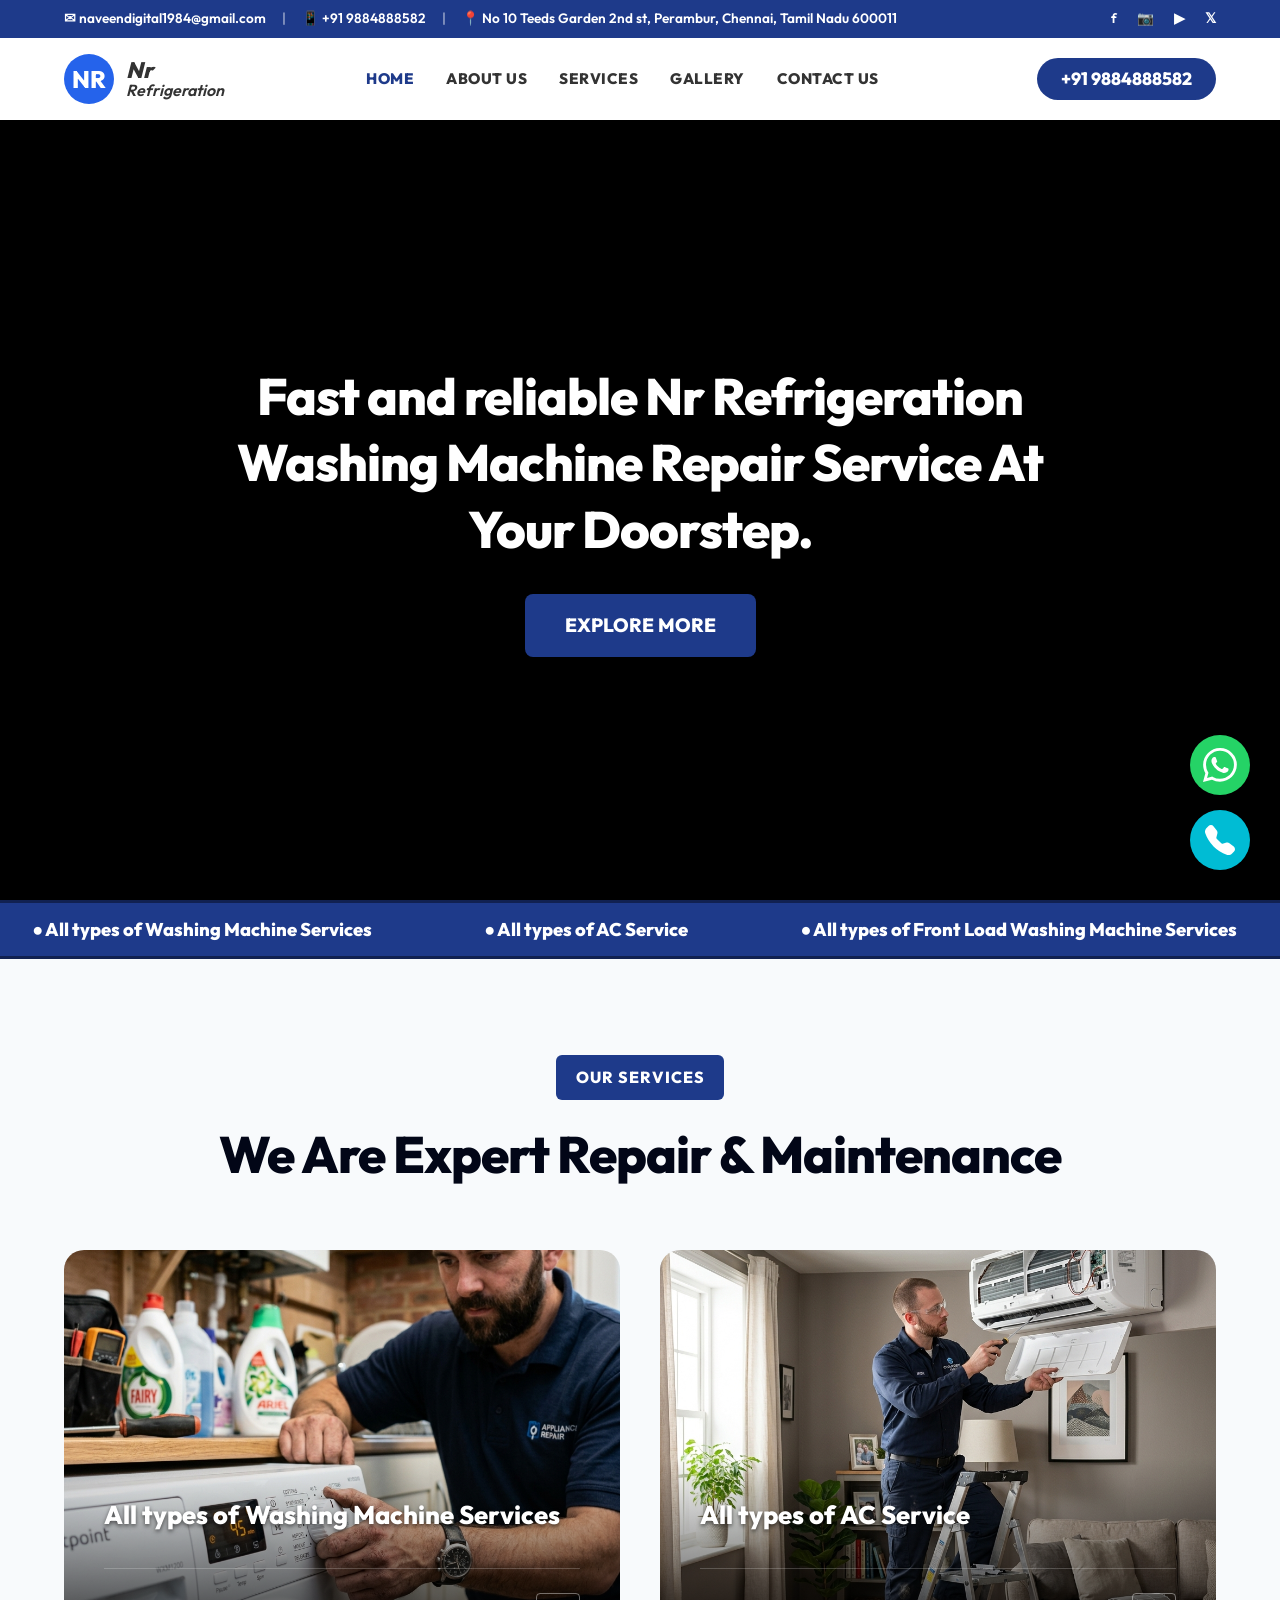
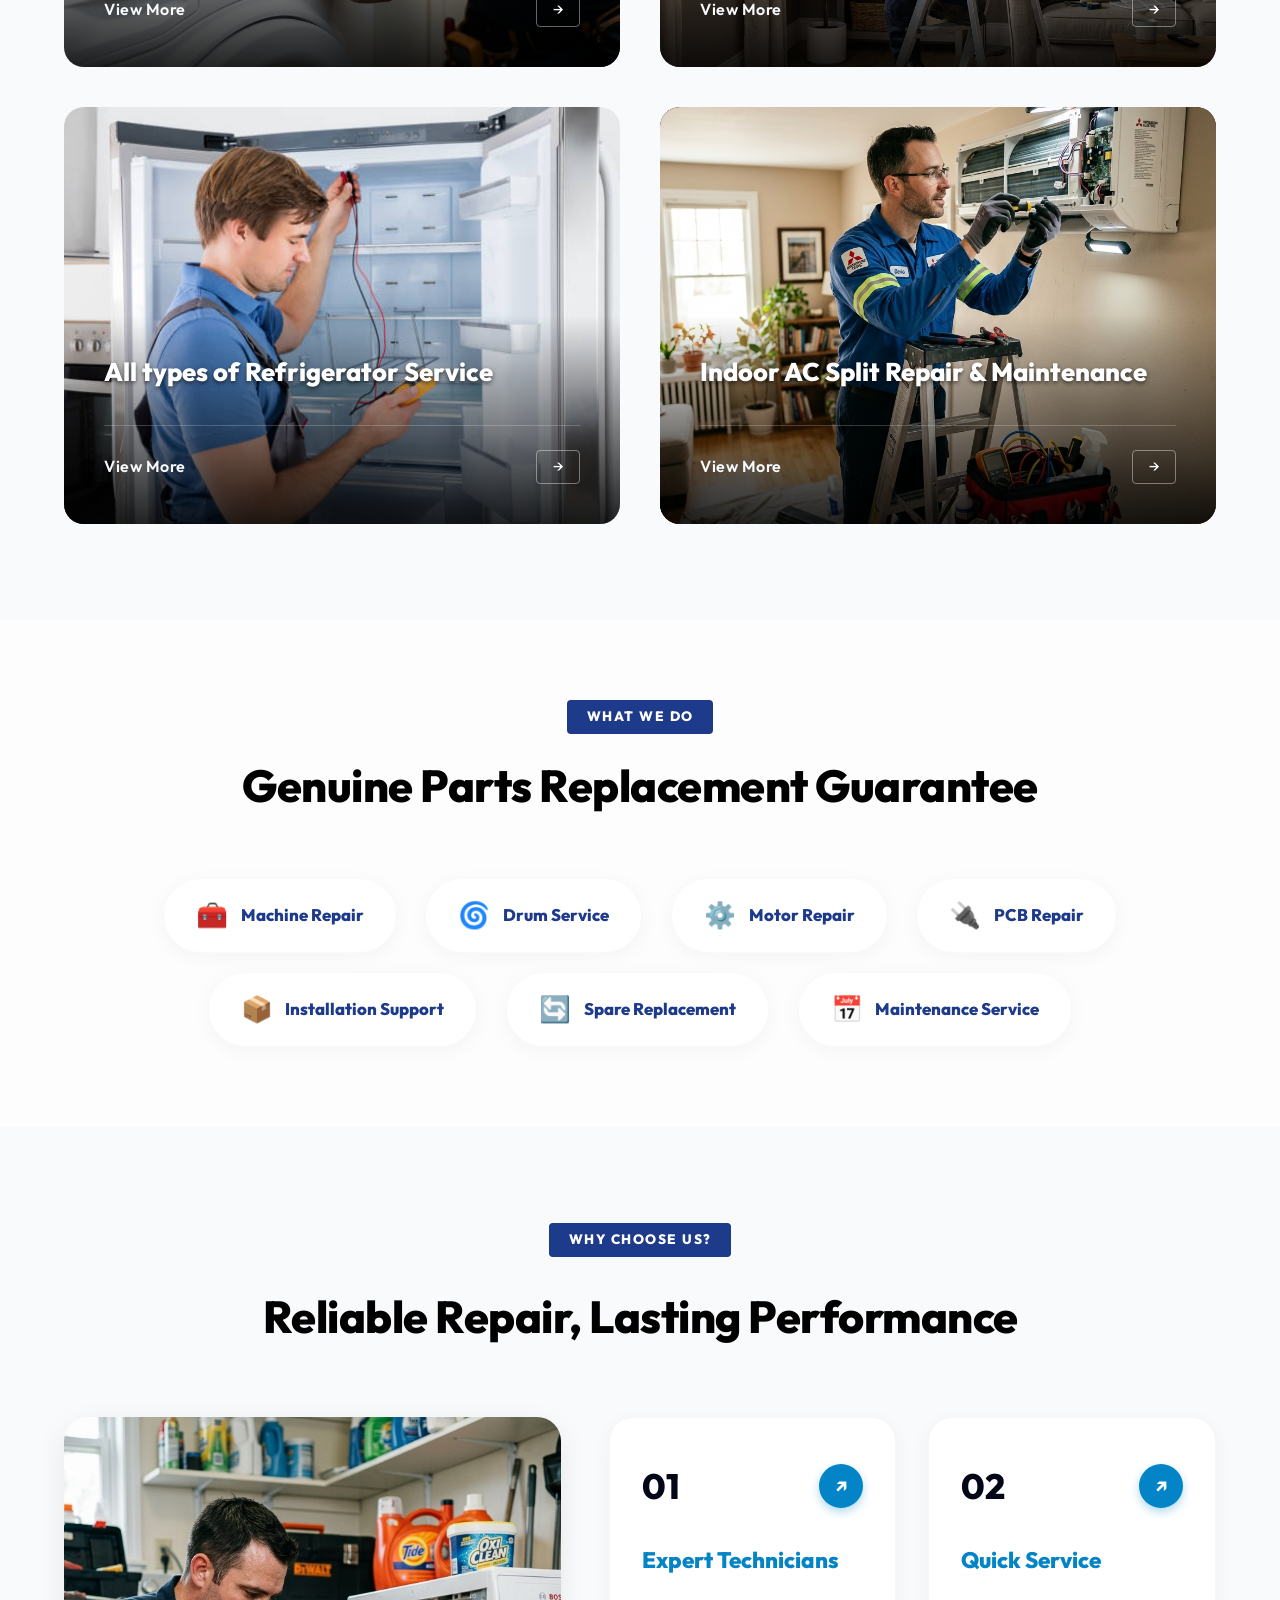
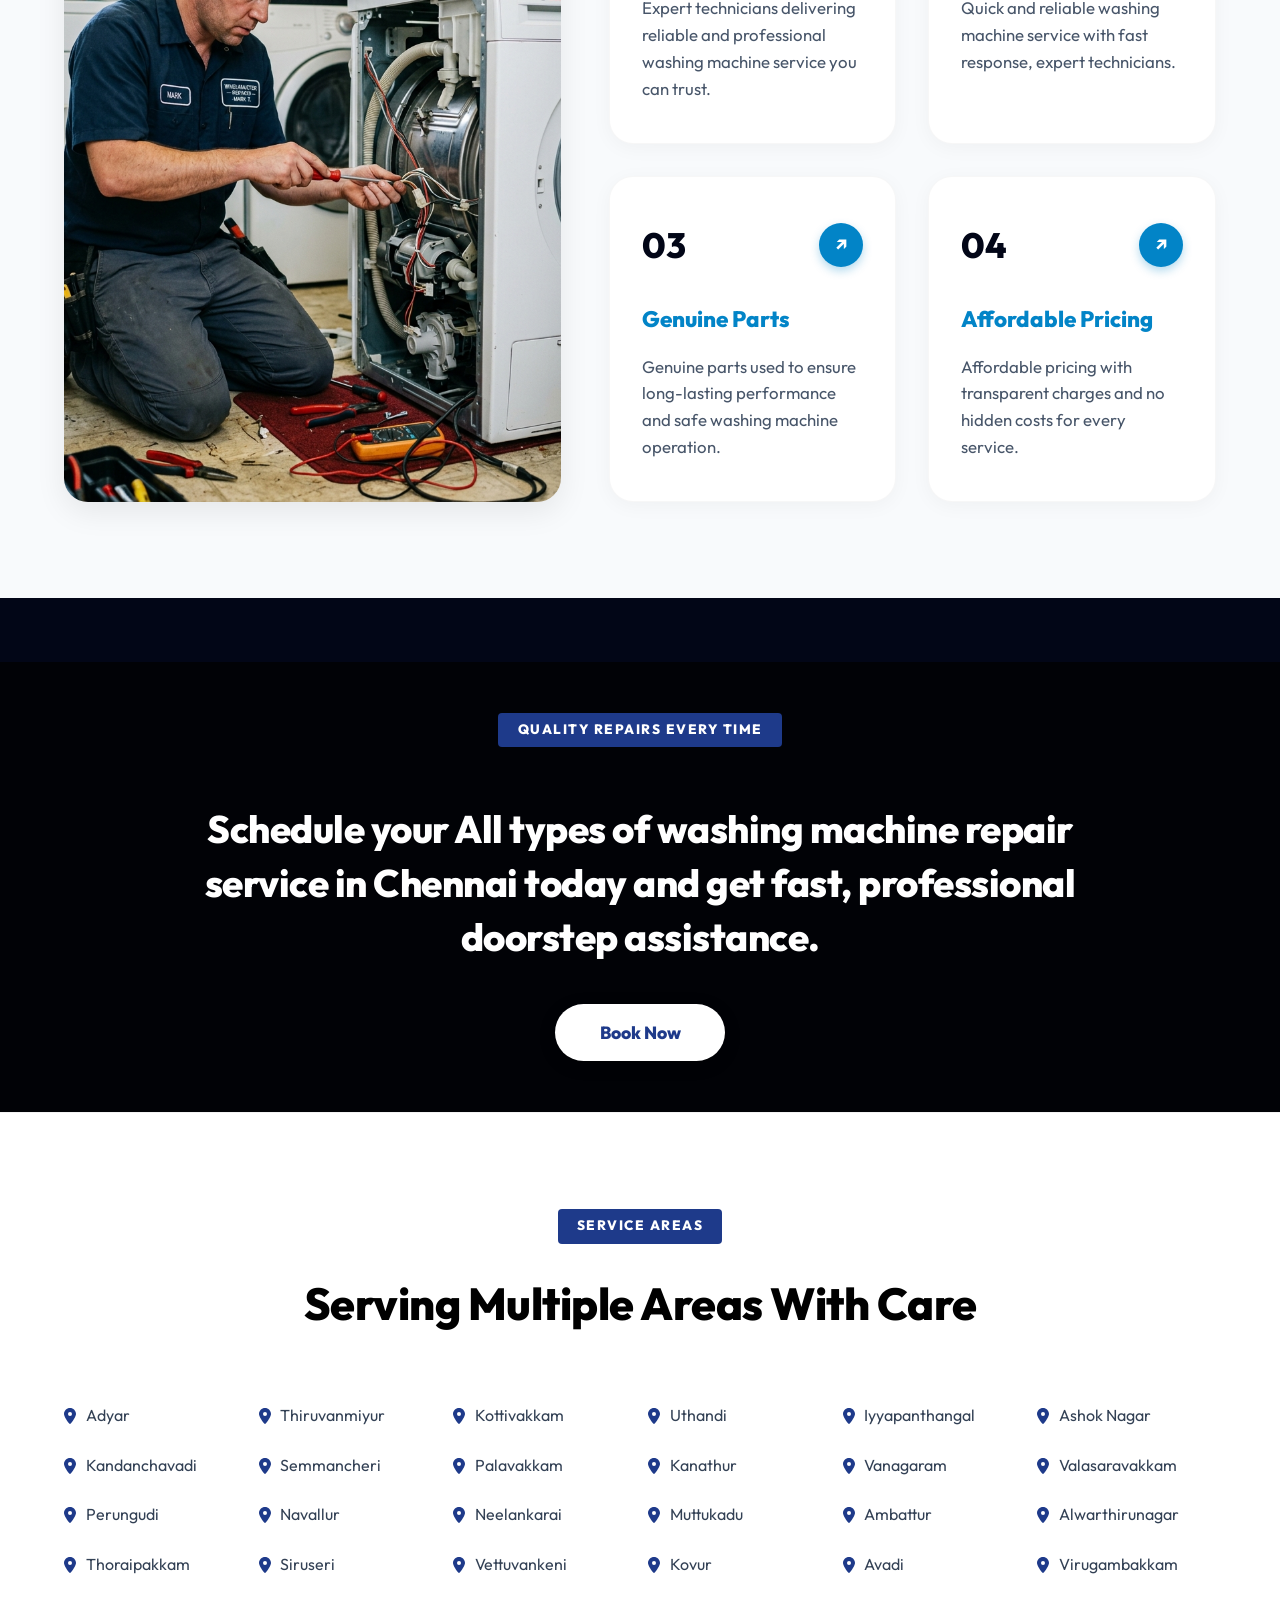
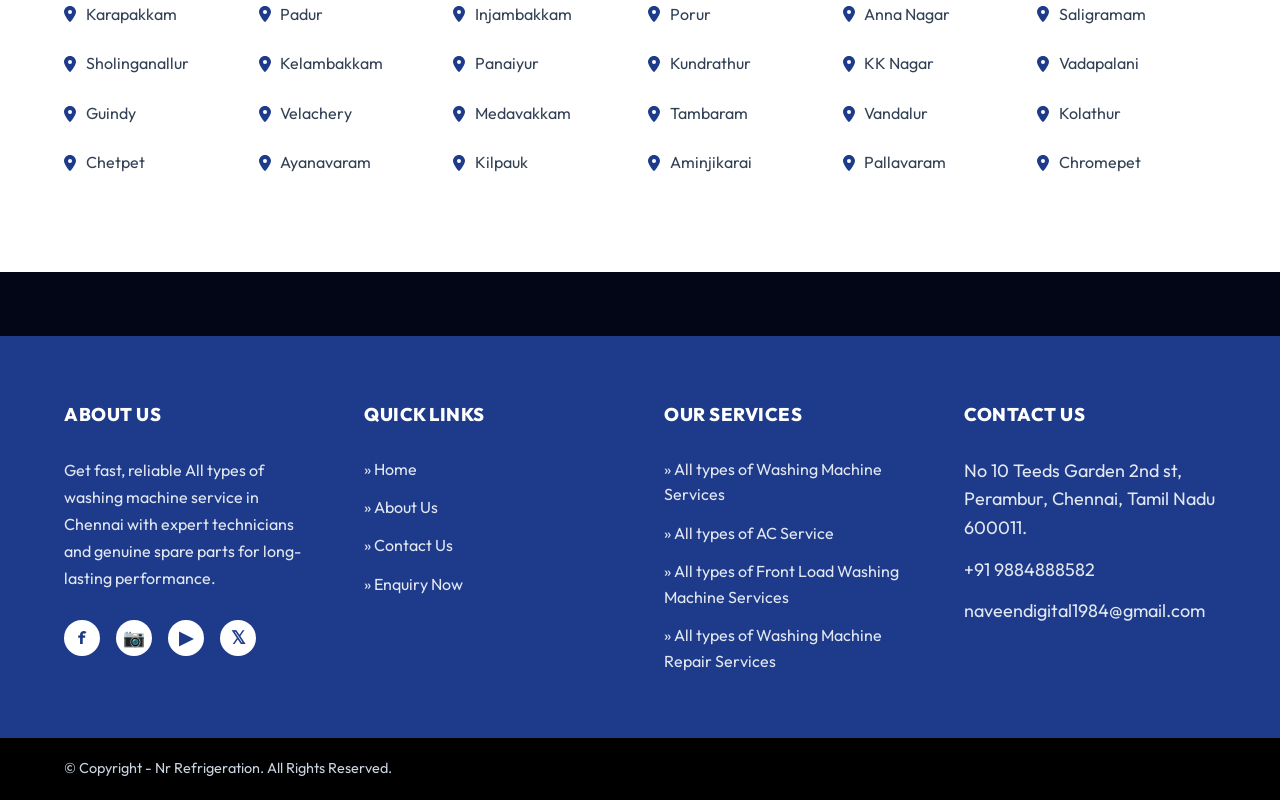
<file: index.html>
<!DOCTYPE html>
<html lang="en">
<head>
    <meta charset="UTF-8">
    <meta name="viewport" content="width=device-width, initial-scale=1.0">
    <title>Quick Fix - Reliable Services on Demand</title>
    <meta name="description" content="Get instant access to top-rated professionals for home repairs, tech support, and more with Quick Fix.">
    <!-- Modern typography from Google Fonts -->
    <link rel="preconnect" href="https://fonts.googleapis.com">
    <link rel="preconnect" href="https://fonts.gstatic.com" crossorigin>
    <link href="https://fonts.googleapis.com/css2?family=Outfit:wght@300;400;600;800&display=swap" rel="stylesheet">
    <link rel="stylesheet" href="style.css">
</head>
<body>
    <header class="site-header">
        <div class="top-bar">
            <div class="tb-left">
                <span>✉ naveendigital1984@gmail.com</span> <span style="opacity:0.5;">|</span>
                <span>📱 +91 9884888582</span> <span style="opacity:0.5;">|</span>
                <span>📍 No 10 Teeds Garden 2nd st, Perambur, Chennai, Tamil Nadu 600011</span>
            </div>
            <div class="tb-right">
                <span style="cursor:pointer;">f</span> 
                <span style="cursor:pointer;">📷</span> 
                <span style="cursor:pointer;">▶</span> 
                <span style="cursor:pointer;">𝕏</span>
            </div>
        </div>
        <nav class="navbar">
            <div class="logo-box" onclick="window.location.href='index.html'">
                <div class="logo-icon">NR</div>
                <div class="logo-text">
                    <span class="title">Nr</span>
                    <span class="sub">Refrigeration</span>
                </div>
            </div>
            <div class="menu-toggle" id="mobile-menu">
                <span></span>
                <span></span>
                <span></span>
            </div>
            <ul class="nav-links">
                <li><a href="#" class="active">HOME</a></li>
                <li><a href="about.html">ABOUT US</a></li>
                <li class="dropdown">
                    <a href="#services">SERVICES</a>
                    <div class="dropdown-content">
                        <div class="dropdown-header">
                            All types of Washing Machine Services
                        </div>
                        <ul class="dropdown-menu-links">
                            <li><a href="#services">All types of AC Service</a></li>
                            <li><a href="#services">All types of Front Load Washing Machine Services</a></li>
                            <li><a href="#services">All types of Washing Machine Repair Services</a></li>
                        </ul>
                    </div>
                </li>
                <li><a href="gallery.html">GALLERY</a></li>
                <li><a href="contact.html">CONTACT US</a></li>
                <li><a href="tel:+919884888582" class="btn-phone-mobile">CALL NOW: +91 9884888582</a></li>
            </ul>
            <button class="btn-phone">+91 9884888582</button>
        </nav>
    </header>
    
    <section class="hero-slider">
        <div class="slides">
            <div class="slide" style="background-image: url('slide1.png');"></div>
            <div class="slide" style="background-image: url('slide2.png');"></div>
            <div class="slide" style="background-image: url('slide3.png');"></div>
        </div>
        <div class="hero-overlay">
            <h1>Fast and reliable Nr Refrigeration<br>Washing Machine Repair Service At Your Doorstep.</h1>
            <a href="about.html" class="hero-btn">EXPLORE MORE</a>
        </div>
    </section>

    <!-- Marquee section below hero -->
    <div class="marquee-container">
        <div class="marquee">
            <span>● All types of Washing Machine Services</span>
            <span>● All types of AC Service</span>
            <span>● All types of Front Load Washing Machine Services</span>
            <span>● All types of Washing Machine Services</span>
            <span>● All types of AC Service</span>
            <span>● All types of Front Load Washing Machine Services</span>
        </div>
    </div>

    <section id="services" class="services">
        <div class="services-header">
            <div class="tag">OUR SERVICES</div>
            <h2>We Are Expert Repair & Maintenance</h2>
        </div>
        <div class="scard-grid">
            <div class="scard">
                <img src="service_card_1.png" alt="Washing Machine Service">
                <div class="scard-overlay">
                    <h3>All types of Washing Machine Services</h3>
                    <div class="scard-bottom">
                        <span>View More</span>
                        <div class="scard-arrow">→</div>
                    </div>
                </div>
            </div>
            <div class="scard">
                <img src="ac_technician.png" alt="AC Service">
                <div class="scard-overlay">
                    <h3>All types of AC Service</h3>
                    <div class="scard-bottom">
                        <span>View More</span>
                        <div class="scard-arrow">→</div>
                    </div>
                </div>
            </div>
            <div class="scard">
                <img src="fridge_double_1.jpg" alt="Double Door Fridge Service">
                <div class="scard-overlay">
                    <h3>All types of Refrigerator Service</h3>
                    <div class="scard-bottom">
                        <span>View More</span>
                        <div class="scard-arrow">→</div>
                    </div>
                </div>
            </div>
            <div class="scard">
                <img src="ac_indoor_repair.png" alt="Indoor AC Split Repair Service">
                <div class="scard-overlay">
                    <h3>Indoor AC Split Repair & Maintenance</h3>
                    <div class="scard-bottom">
                        <span>View More</span>
                        <div class="scard-arrow">→</div>
                    </div>
                </div>
            </div>
        </div>
    </section>

    <section class="guarantee-section">
        <div class="tag-blue">WHAT WE DO</div>
        <h2>Genuine Parts Replacement Guarantee</h2>
        <div class="floating-options-container">
            <a href="#" class="float-pill" style="animation-delay: 0s;">
                <span class="icon">🧰</span>
                <span class="text">Machine Repair</span>
            </a>
            <a href="#" class="float-pill" style="animation-delay: 0.5s;">
                <span class="icon">🌀</span>
                <span class="text">Drum Service</span>
            </a>
            <a href="#" class="float-pill" style="animation-delay: 1s;">
                <span class="icon">⚙️</span>
                <span class="text">Motor Repair</span>
            </a>
            <a href="#" class="float-pill" style="animation-delay: 1.5s;">
                <span class="icon">🔌</span>
                <span class="text">PCB Repair</span>
            </a>
            <a href="#" class="float-pill" style="animation-delay: 2s;">
                <span class="icon">📦</span>
                <span class="text">Installation Support</span>
            </a>
            <a href="#" class="float-pill" style="animation-delay: 2.5s;">
                <span class="icon">🔄</span>
                <span class="text">Spare Replacement</span>
            </a>
            <a href="#" class="float-pill" style="animation-delay: 3s;">
                <span class="icon">📅</span>
                <span class="text">Maintenance Service</span>
            </a>
        </div>
    </section>

    <section class="why-choose-us">
        <div class="section-header-center">
            <div class="tag-blue">WHY CHOOSE US?</div>
            <h2>Reliable Repair, Lasting Performance</h2>
        </div>
        <div class="wcu-container">
            <div class="wcu-left">
                <img src="slide3.png" alt="Expert Technician">
            </div>
            <div class="wcu-right">
                <div class="wcu-card">
                    <div class="wcu-card-header">
                        <span class="wcu-num">01</span>
                        <div class="wcu-icon">↗</div>
                    </div>
                    <h3>Expert Technicians</h3>
                    <p>Expert technicians delivering reliable and professional washing machine service you can trust.</p>
                </div>
                <div class="wcu-card">
                    <div class="wcu-card-header">
                        <span class="wcu-num">02</span>
                        <div class="wcu-icon">↗</div>
                    </div>
                    <h3>Quick Service</h3>
                    <p>Quick and reliable washing machine service with fast response, expert technicians.</p>
                </div>
                <div class="wcu-card">
                    <div class="wcu-card-header">
                        <span class="wcu-num">03</span>
                        <div class="wcu-icon">↗</div>
                    </div>
                    <h3>Genuine Parts</h3>
                    <p>Genuine parts used to ensure long-lasting performance and safe washing machine operation.</p>
                </div>
                <div class="wcu-card">
                    <div class="wcu-card-header">
                        <span class="wcu-num">04</span>
                        <div class="wcu-icon">↗</div>
                    </div>
                    <h3>Affordable Pricing</h3>
                    <p>Affordable pricing with transparent charges and no hidden costs for every service.</p>
                </div>
            </div>
        </div>
    </section>

    <section class="banner-section" style="background-image: url('slide3.png');">
        <div class="banner-overlay">
            <div class="tag-blue">QUALITY REPAIRS EVERY TIME</div>
            <h2>Schedule your All types of washing machine repair service in Chennai today and get fast, professional doorstep assistance.</h2>
            <a href="tel:+919884888582" class="btn-book-now">Book Now</a>
        </div>
    </section>

    <section class="service-areas">
        <div class="section-header-center">
            <div class="tag-blue">SERVICE AREAS</div>
            <h2>Serving Multiple Areas With Care</h2>
        </div>
        <div class="areas-grid">
            <div class="area-item"><svg viewBox="0 0 384 512" width="12" height="16"><path fill="currentColor" d="M215.7 499.2C267 435 384 279.4 384 192C384 86 298 0 192 0S0 86 0 192c0 87.4 117 243 168.3 307.2c12.3 15.3 35.1 15.3 47.4 0zM192 128a64 64 0 1 1 0 128 64 64 0 1 1 0-128z"/></svg> Adyar</div>
            <div class="area-item"><svg viewBox="0 0 384 512" width="12" height="16"><path fill="currentColor" d="M215.7 499.2C267 435 384 279.4 384 192C384 86 298 0 192 0S0 86 0 192c0 87.4 117 243 168.3 307.2c12.3 15.3 35.1 15.3 47.4 0zM192 128a64 64 0 1 1 0 128 64 64 0 1 1 0-128z"/></svg> Kandanchavadi</div>
            <div class="area-item"><svg viewBox="0 0 384 512" width="12" height="16"><path fill="currentColor" d="M215.7 499.2C267 435 384 279.4 384 192C384 86 298 0 192 0S0 86 0 192c0 87.4 117 243 168.3 307.2c12.3 15.3 35.1 15.3 47.4 0zM192 128a64 64 0 1 1 0 128 64 64 0 1 1 0-128z"/></svg> Perungudi</div>
            <div class="area-item"><svg viewBox="0 0 384 512" width="12" height="16"><path fill="currentColor" d="M215.7 499.2C267 435 384 279.4 384 192C384 86 298 0 192 0S0 86 0 192c0 87.4 117 243 168.3 307.2c12.3 15.3 35.1 15.3 47.4 0zM192 128a64 64 0 1 1 0 128 64 64 0 1 1 0-128z"/></svg> Thoraipakkam</div>
            <div class="area-item"><svg viewBox="0 0 384 512" width="12" height="16"><path fill="currentColor" d="M215.7 499.2C267 435 384 279.4 384 192C384 86 298 0 192 0S0 86 0 192c0 87.4 117 243 168.3 307.2c12.3 15.3 35.1 15.3 47.4 0zM192 128a64 64 0 1 1 0 128 64 64 0 1 1 0-128z"/></svg> Karapakkam</div>
            <div class="area-item"><svg viewBox="0 0 384 512" width="12" height="16"><path fill="currentColor" d="M215.7 499.2C267 435 384 279.4 384 192C384 86 298 0 192 0S0 86 0 192c0 87.4 117 243 168.3 307.2c12.3 15.3 35.1 15.3 47.4 0zM192 128a64 64 0 1 1 0 128 64 64 0 1 1 0-128z"/></svg> Sholinganallur</div>
            <div class="area-item"><svg viewBox="0 0 384 512" width="12" height="16"><path fill="currentColor" d="M215.7 499.2C267 435 384 279.4 384 192C384 86 298 0 192 0S0 86 0 192c0 87.4 117 243 168.3 307.2c12.3 15.3 35.1 15.3 47.4 0zM192 128a64 64 0 1 1 0 128 64 64 0 1 1 0-128z"/></svg> Guindy</div>
            <div class="area-item"><svg viewBox="0 0 384 512" width="12" height="16"><path fill="currentColor" d="M215.7 499.2C267 435 384 279.4 384 192C384 86 298 0 192 0S0 86 0 192c0 87.4 117 243 168.3 307.2c12.3 15.3 35.1 15.3 47.4 0zM192 128a64 64 0 1 1 0 128 64 64 0 1 1 0-128z"/></svg> Chetpet</div>
            <div class="area-item"><svg viewBox="0 0 384 512" width="12" height="16"><path fill="currentColor" d="M215.7 499.2C267 435 384 279.4 384 192C384 86 298 0 192 0S0 86 0 192c0 87.4 117 243 168.3 307.2c12.3 15.3 35.1 15.3 47.4 0zM192 128a64 64 0 1 1 0 128 64 64 0 1 1 0-128z"/></svg> Thiruvanmiyur</div>
            <div class="area-item"><svg viewBox="0 0 384 512" width="12" height="16"><path fill="currentColor" d="M215.7 499.2C267 435 384 279.4 384 192C384 86 298 0 192 0S0 86 0 192c0 87.4 117 243 168.3 307.2c12.3 15.3 35.1 15.3 47.4 0zM192 128a64 64 0 1 1 0 128 64 64 0 1 1 0-128z"/></svg> Semmancheri</div>
            <div class="area-item"><svg viewBox="0 0 384 512" width="12" height="16"><path fill="currentColor" d="M215.7 499.2C267 435 384 279.4 384 192C384 86 298 0 192 0S0 86 0 192c0 87.4 117 243 168.3 307.2c12.3 15.3 35.1 15.3 47.4 0zM192 128a64 64 0 1 1 0 128 64 64 0 1 1 0-128z"/></svg> Navallur</div>
            <div class="area-item"><svg viewBox="0 0 384 512" width="12" height="16"><path fill="currentColor" d="M215.7 499.2C267 435 384 279.4 384 192C384 86 298 0 192 0S0 86 0 192c0 87.4 117 243 168.3 307.2c12.3 15.3 35.1 15.3 47.4 0zM192 128a64 64 0 1 1 0 128 64 64 0 1 1 0-128z"/></svg> Siruseri</div>
            <div class="area-item"><svg viewBox="0 0 384 512" width="12" height="16"><path fill="currentColor" d="M215.7 499.2C267 435 384 279.4 384 192C384 86 298 0 192 0S0 86 0 192c0 87.4 117 243 168.3 307.2c12.3 15.3 35.1 15.3 47.4 0zM192 128a64 64 0 1 1 0 128 64 64 0 1 1 0-128z"/></svg> Padur</div>
            <div class="area-item"><svg viewBox="0 0 384 512" width="12" height="16"><path fill="currentColor" d="M215.7 499.2C267 435 384 279.4 384 192C384 86 298 0 192 0S0 86 0 192c0 87.4 117 243 168.3 307.2c12.3 15.3 35.1 15.3 47.4 0zM192 128a64 64 0 1 1 0 128 64 64 0 1 1 0-128z"/></svg> Kelambakkam</div>
            <div class="area-item"><svg viewBox="0 0 384 512" width="12" height="16"><path fill="currentColor" d="M215.7 499.2C267 435 384 279.4 384 192C384 86 298 0 192 0S0 86 0 192c0 87.4 117 243 168.3 307.2c12.3 15.3 35.1 15.3 47.4 0zM192 128a64 64 0 1 1 0 128 64 64 0 1 1 0-128z"/></svg> Velachery</div>
            <div class="area-item"><svg viewBox="0 0 384 512" width="12" height="16"><path fill="currentColor" d="M215.7 499.2C267 435 384 279.4 384 192C384 86 298 0 192 0S0 86 0 192c0 87.4 117 243 168.3 307.2c12.3 15.3 35.1 15.3 47.4 0zM192 128a64 64 0 1 1 0 128 64 64 0 1 1 0-128z"/></svg> Ayanavaram</div>
            <div class="area-item"><svg viewBox="0 0 384 512" width="12" height="16"><path fill="currentColor" d="M215.7 499.2C267 435 384 279.4 384 192C384 86 298 0 192 0S0 86 0 192c0 87.4 117 243 168.3 307.2c12.3 15.3 35.1 15.3 47.4 0zM192 128a64 64 0 1 1 0 128 64 64 0 1 1 0-128z"/></svg> Kottivakkam</div>
            <div class="area-item"><svg viewBox="0 0 384 512" width="12" height="16"><path fill="currentColor" d="M215.7 499.2C267 435 384 279.4 384 192C384 86 298 0 192 0S0 86 0 192c0 87.4 117 243 168.3 307.2c12.3 15.3 35.1 15.3 47.4 0zM192 128a64 64 0 1 1 0 128 64 64 0 1 1 0-128z"/></svg> Palavakkam</div>
            <div class="area-item"><svg viewBox="0 0 384 512" width="12" height="16"><path fill="currentColor" d="M215.7 499.2C267 435 384 279.4 384 192C384 86 298 0 192 0S0 86 0 192c0 87.4 117 243 168.3 307.2c12.3 15.3 35.1 15.3 47.4 0zM192 128a64 64 0 1 1 0 128 64 64 0 1 1 0-128z"/></svg> Neelankarai</div>
            <div class="area-item"><svg viewBox="0 0 384 512" width="12" height="16"><path fill="currentColor" d="M215.7 499.2C267 435 384 279.4 384 192C384 86 298 0 192 0S0 86 0 192c0 87.4 117 243 168.3 307.2c12.3 15.3 35.1 15.3 47.4 0zM192 128a64 64 0 1 1 0 128 64 64 0 1 1 0-128z"/></svg> Vettuvankeni</div>
            <div class="area-item"><svg viewBox="0 0 384 512" width="12" height="16"><path fill="currentColor" d="M215.7 499.2C267 435 384 279.4 384 192C384 86 298 0 192 0S0 86 0 192c0 87.4 117 243 168.3 307.2c12.3 15.3 35.1 15.3 47.4 0zM192 128a64 64 0 1 1 0 128 64 64 0 1 1 0-128z"/></svg> Injambakkam</div>
            <div class="area-item"><svg viewBox="0 0 384 512" width="12" height="16"><path fill="currentColor" d="M215.7 499.2C267 435 384 279.4 384 192C384 86 298 0 192 0S0 86 0 192c0 87.4 117 243 168.3 307.2c12.3 15.3 35.1 15.3 47.4 0zM192 128a64 64 0 1 1 0 128 64 64 0 1 1 0-128z"/></svg> Panaiyur</div>
            <div class="area-item"><svg viewBox="0 0 384 512" width="12" height="16"><path fill="currentColor" d="M215.7 499.2C267 435 384 279.4 384 192C384 86 298 0 192 0S0 86 0 192c0 87.4 117 243 168.3 307.2c12.3 15.3 35.1 15.3 47.4 0zM192 128a64 64 0 1 1 0 128 64 64 0 1 1 0-128z"/></svg> Medavakkam</div>
            <div class="area-item"><svg viewBox="0 0 384 512" width="12" height="16"><path fill="currentColor" d="M215.7 499.2C267 435 384 279.4 384 192C384 86 298 0 192 0S0 86 0 192c0 87.4 117 243 168.3 307.2c12.3 15.3 35.1 15.3 47.4 0zM192 128a64 64 0 1 1 0 128 64 64 0 1 1 0-128z"/></svg> Kilpauk</div>
            <div class="area-item"><svg viewBox="0 0 384 512" width="12" height="16"><path fill="currentColor" d="M215.7 499.2C267 435 384 279.4 384 192C384 86 298 0 192 0S0 86 0 192c0 87.4 117 243 168.3 307.2c12.3 15.3 35.1 15.3 47.4 0zM192 128a64 64 0 1 1 0 128 64 64 0 1 1 0-128z"/></svg> Uthandi</div>
            <div class="area-item"><svg viewBox="0 0 384 512" width="12" height="16"><path fill="currentColor" d="M215.7 499.2C267 435 384 279.4 384 192C384 86 298 0 192 0S0 86 0 192c0 87.4 117 243 168.3 307.2c12.3 15.3 35.1 15.3 47.4 0zM192 128a64 64 0 1 1 0 128 64 64 0 1 1 0-128z"/></svg> Kanathur</div>
            <div class="area-item"><svg viewBox="0 0 384 512" width="12" height="16"><path fill="currentColor" d="M215.7 499.2C267 435 384 279.4 384 192C384 86 298 0 192 0S0 86 0 192c0 87.4 117 243 168.3 307.2c12.3 15.3 35.1 15.3 47.4 0zM192 128a64 64 0 1 1 0 128 64 64 0 1 1 0-128z"/></svg> Muttukadu</div>
            <div class="area-item"><svg viewBox="0 0 384 512" width="12" height="16"><path fill="currentColor" d="M215.7 499.2C267 435 384 279.4 384 192C384 86 298 0 192 0S0 86 0 192c0 87.4 117 243 168.3 307.2c12.3 15.3 35.1 15.3 47.4 0zM192 128a64 64 0 1 1 0 128 64 64 0 1 1 0-128z"/></svg> Kovur</div>
            <div class="area-item"><svg viewBox="0 0 384 512" width="12" height="16"><path fill="currentColor" d="M215.7 499.2C267 435 384 279.4 384 192C384 86 298 0 192 0S0 86 0 192c0 87.4 117 243 168.3 307.2c12.3 15.3 35.1 15.3 47.4 0zM192 128a64 64 0 1 1 0 128 64 64 0 1 1 0-128z"/></svg> Porur</div>
            <div class="area-item"><svg viewBox="0 0 384 512" width="12" height="16"><path fill="currentColor" d="M215.7 499.2C267 435 384 279.4 384 192C384 86 298 0 192 0S0 86 0 192c0 87.4 117 243 168.3 307.2c12.3 15.3 35.1 15.3 47.4 0zM192 128a64 64 0 1 1 0 128 64 64 0 1 1 0-128z"/></svg> Kundrathur</div>
            <div class="area-item"><svg viewBox="0 0 384 512" width="12" height="16"><path fill="currentColor" d="M215.7 499.2C267 435 384 279.4 384 192C384 86 298 0 192 0S0 86 0 192c0 87.4 117 243 168.3 307.2c12.3 15.3 35.1 15.3 47.4 0zM192 128a64 64 0 1 1 0 128 64 64 0 1 1 0-128z"/></svg> Tambaram</div>
            <div class="area-item"><svg viewBox="0 0 384 512" width="12" height="16"><path fill="currentColor" d="M215.7 499.2C267 435 384 279.4 384 192C384 86 298 0 192 0S0 86 0 192c0 87.4 117 243 168.3 307.2c12.3 15.3 35.1 15.3 47.4 0zM192 128a64 64 0 1 1 0 128 64 64 0 1 1 0-128z"/></svg> Aminjikarai</div>
            <div class="area-item"><svg viewBox="0 0 384 512" width="12" height="16"><path fill="currentColor" d="M215.7 499.2C267 435 384 279.4 384 192C384 86 298 0 192 0S0 86 0 192c0 87.4 117 243 168.3 307.2c12.3 15.3 35.1 15.3 47.4 0zM192 128a64 64 0 1 1 0 128 64 64 0 1 1 0-128z"/></svg> Iyyapanthangal</div>
            <div class="area-item"><svg viewBox="0 0 384 512" width="12" height="16"><path fill="currentColor" d="M215.7 499.2C267 435 384 279.4 384 192C384 86 298 0 192 0S0 86 0 192c0 87.4 117 243 168.3 307.2c12.3 15.3 35.1 15.3 47.4 0zM192 128a64 64 0 1 1 0 128 64 64 0 1 1 0-128z"/></svg> Vanagaram</div>
            <div class="area-item"><svg viewBox="0 0 384 512" width="12" height="16"><path fill="currentColor" d="M215.7 499.2C267 435 384 279.4 384 192C384 86 298 0 192 0S0 86 0 192c0 87.4 117 243 168.3 307.2c12.3 15.3 35.1 15.3 47.4 0zM192 128a64 64 0 1 1 0 128 64 64 0 1 1 0-128z"/></svg> Ambattur</div>
            <div class="area-item"><svg viewBox="0 0 384 512" width="12" height="16"><path fill="currentColor" d="M215.7 499.2C267 435 384 279.4 384 192C384 86 298 0 192 0S0 86 0 192c0 87.4 117 243 168.3 307.2c12.3 15.3 35.1 15.3 47.4 0zM192 128a64 64 0 1 1 0 128 64 64 0 1 1 0-128z"/></svg> Avadi</div>
            <div class="area-item"><svg viewBox="0 0 384 512" width="12" height="16"><path fill="currentColor" d="M215.7 499.2C267 435 384 279.4 384 192C384 86 298 0 192 0S0 86 0 192c0 87.4 117 243 168.3 307.2c12.3 15.3 35.1 15.3 47.4 0zM192 128a64 64 0 1 1 0 128 64 64 0 1 1 0-128z"/></svg> Anna Nagar</div>
            <div class="area-item"><svg viewBox="0 0 384 512" width="12" height="16"><path fill="currentColor" d="M215.7 499.2C267 435 384 279.4 384 192C384 86 298 0 192 0S0 86 0 192c0 87.4 117 243 168.3 307.2c12.3 15.3 35.1 15.3 47.4 0zM192 128a64 64 0 1 1 0 128 64 64 0 1 1 0-128z"/></svg> KK Nagar</div>
            <div class="area-item"><svg viewBox="0 0 384 512" width="12" height="16"><path fill="currentColor" d="M215.7 499.2C267 435 384 279.4 384 192C384 86 298 0 192 0S0 86 0 192c0 87.4 117 243 168.3 307.2c12.3 15.3 35.1 15.3 47.4 0zM192 128a64 64 0 1 1 0 128 64 64 0 1 1 0-128z"/></svg> Vandalur</div>
            <div class="area-item"><svg viewBox="0 0 384 512" width="12" height="16"><path fill="currentColor" d="M215.7 499.2C267 435 384 279.4 384 192C384 86 298 0 192 0S0 86 0 192c0 87.4 117 243 168.3 307.2c12.3 15.3 35.1 15.3 47.4 0zM192 128a64 64 0 1 1 0 128 64 64 0 1 1 0-128z"/></svg> Pallavaram</div>
            <div class="area-item"><svg viewBox="0 0 384 512" width="12" height="16"><path fill="currentColor" d="M215.7 499.2C267 435 384 279.4 384 192C384 86 298 0 192 0S0 86 0 192c0 87.4 117 243 168.3 307.2c12.3 15.3 35.1 15.3 47.4 0zM192 128a64 64 0 1 1 0 128 64 64 0 1 1 0-128z"/></svg> Ashok Nagar</div>
            <div class="area-item"><svg viewBox="0 0 384 512" width="12" height="16"><path fill="currentColor" d="M215.7 499.2C267 435 384 279.4 384 192C384 86 298 0 192 0S0 86 0 192c0 87.4 117 243 168.3 307.2c12.3 15.3 35.1 15.3 47.4 0zM192 128a64 64 0 1 1 0 128 64 64 0 1 1 0-128z"/></svg> Valasaravakkam</div>
            <div class="area-item"><svg viewBox="0 0 384 512" width="12" height="16"><path fill="currentColor" d="M215.7 499.2C267 435 384 279.4 384 192C384 86 298 0 192 0S0 86 0 192c0 87.4 117 243 168.3 307.2c12.3 15.3 35.1 15.3 47.4 0zM192 128a64 64 0 1 1 0 128 64 64 0 1 1 0-128z"/></svg> Alwarthirunagar</div>
            <div class="area-item"><svg viewBox="0 0 384 512" width="12" height="16"><path fill="currentColor" d="M215.7 499.2C267 435 384 279.4 384 192C384 86 298 0 192 0S0 86 0 192c0 87.4 117 243 168.3 307.2c12.3 15.3 35.1 15.3 47.4 0zM192 128a64 64 0 1 1 0 128 64 64 0 1 1 0-128z"/></svg> Virugambakkam</div>
            <div class="area-item"><svg viewBox="0 0 384 512" width="12" height="16"><path fill="currentColor" d="M215.7 499.2C267 435 384 279.4 384 192C384 86 298 0 192 0S0 86 0 192c0 87.4 117 243 168.3 307.2c12.3 15.3 35.1 15.3 47.4 0zM192 128a64 64 0 1 1 0 128 64 64 0 1 1 0-128z"/></svg> Saligramam</div>
            <div class="area-item"><svg viewBox="0 0 384 512" width="12" height="16"><path fill="currentColor" d="M215.7 499.2C267 435 384 279.4 384 192C384 86 298 0 192 0S0 86 0 192c0 87.4 117 243 168.3 307.2c12.3 15.3 35.1 15.3 47.4 0zM192 128a64 64 0 1 1 0 128 64 64 0 1 1 0-128z"/></svg> Vadapalani</div>
            <div class="area-item"><svg viewBox="0 0 384 512" width="12" height="16"><path fill="currentColor" d="M215.7 499.2C267 435 384 279.4 384 192C384 86 298 0 192 0S0 86 0 192c0 87.4 117 243 168.3 307.2c12.3 15.3 35.1 15.3 47.4 0zM192 128a64 64 0 1 1 0 128 64 64 0 1 1 0-128z"/></svg> Kolathur</div>
            <div class="area-item"><svg viewBox="0 0 384 512" width="12" height="16"><path fill="currentColor" d="M215.7 499.2C267 435 384 279.4 384 192C384 86 298 0 192 0S0 86 0 192c0 87.4 117 243 168.3 307.2c12.3 15.3 35.1 15.3 47.4 0zM192 128a64 64 0 1 1 0 128 64 64 0 1 1 0-128z"/></svg> Chromepet</div>
        </div>
    </section>

    <footer class="footer">
        <div class="footer-container">
            <div class="footer-column">
                <h4 class="footer-title">ABOUT US</h4>
                <p class="footer-desc">
                    Get fast, reliable All types of washing machine service in Chennai with expert technicians and genuine spare parts for long-lasting performance.
                </p>
                <div class="footer-socials">
                    <a href="#" class="social-icon">f</a>
                    <a href="#" class="social-icon">📷</a>
                    <a href="#" class="social-icon">▶</a>
                    <a href="#" class="social-icon">𝕏</a>
                </div>
            </div>
            
            <div class="footer-column">
                <h4 class="footer-title">QUICK LINKS</h4>
                <ul class="footer-links">
                    <li><a href="#">» Home</a></li>
                    <li><a href="about.html">» About Us</a></li>
                    <li><a href="#contact">» Contact Us</a></li>
                    <li><a href="#">» Enquiry Now</a></li>
                </ul>
            </div>
            
            <div class="footer-column">
                <h4 class="footer-title">OUR SERVICES</h4>
                <ul class="footer-links">
                    <li><a href="#services">» All types of Washing Machine Services</a></li>
                    <li><a href="#services">» All types of AC Service</a></li>
                    <li><a href="#services">» All types of Front Load Washing Machine Services</a></li>
                    <li><a href="#services">» All types of Washing Machine Repair Services</a></li>
                </ul>
            </div>
            
            <div class="footer-column">
                <h4 class="footer-title">CONTACT US</h4>
                <div class="footer-contact-info">
                    <p>No 10 Teeds Garden 2nd st,<br>Perambur, Chennai, Tamil Nadu 600011.</p>
                    <p>+91 9884888582</p>
                    <p>naveendigital1984@gmail.com</p>
                </div>
            </div>
        </div>
        <div class="footer-bottom">
            <p>&copy; Copyright - Nr Refrigeration. All Rights Reserved.</p>
        </div>
    </footer>

    <script src="script.js"></script>
    
    <!-- Floating Action Buttons -->
    <div class="floating-actions">
        <a href="https://wa.me/919884888582" class="fab whatsapp">
            <svg xmlns="http://www.w3.org/2000/svg" width="34" height="34" fill="white" viewBox="0 0 16 16"><path d="M13.601 2.326A7.85 7.85 0 0 0 7.994 0C3.627 0 .068 3.558.064 7.926c0 1.399.366 2.76 1.057 3.965L0 16l4.204-1.102a7.9 7.9 0 0 0 3.79.965h.004c4.368 0 7.926-3.558 7.93-7.93A7.9 7.9 0 0 0 13.6 2.326zM7.994 14.521a6.6 6.6 0 0 1-3.356-.92l-.24-.144-2.494.654.666-2.433-.156-.251a6.56 6.56 0 0 1-1.007-3.505c0-3.626 2.957-6.584 6.591-6.584a6.56 6.56 0 0 1 4.66 1.931 6.56 6.56 0 0 1 1.928 4.66c-.004 3.639-2.961 6.592-6.592 6.592m3.615-4.934c-.197-.099-1.17-.578-1.353-.646-.182-.065-.315-.099-.445.099-.133.197-.513.646-.627.775-.114.133-.232.148-.43.05-.197-.1-.836-.308-1.592-.985-.59-.525-.985-1.175-1.103-1.372-.114-.198-.011-.304.088-.403.087-.088.197-.232.296-.346.1-.114.133-.198.198-.33.065-.134.034-.248-.015-.347-.05-.099-.445-1.076-.612-1.47-.16-.389-.323-.335-.445-.34-.114-.007-.247-.007-.38-.007a.73.73 0 0 0-.529.247c-.182.198-.691.677-.691 1.654s.71 1.916.81 2.049c.098.133 1.394 2.132 3.383 2.992.47.205.84.326 1.129.418.475.152.904.129 1.246.08.38-.058 1.171-.48 1.338-.943.164-.464.164-.86.114-.943-.049-.084-.182-.133-.38-.232"/></svg>
        </a>
        <a href="tel:+919884888582" class="fab call">
            <svg xmlns="http://www.w3.org/2000/svg" width="30" height="30" fill="white" viewBox="0 0 16 16"><path fill-rule="evenodd" d="M1.885.511a1.745 1.745 0 0 1 2.61.163L6.29 2.98c.329.423.445.974.315 1.494l-.547 2.19a.68.68 0 0 0 .178.643l2.457 2.457a.68.68 0 0 0 .644.178l2.189-.547a1.75 1.75 0 0 1 1.494.315l2.306 1.794c.829.645.905 1.87.163 2.611l-1.034 1.034c-.74.74-1.846 1.065-2.877.702a18.6 18.6 0 0 1-7.01-4.42 18.6 18.6 0 0 1-4.42-7.009c-.362-1.03-.037-2.137.703-2.877z"/></svg>
        </a>
    </div>
</body>
</html>
</file>
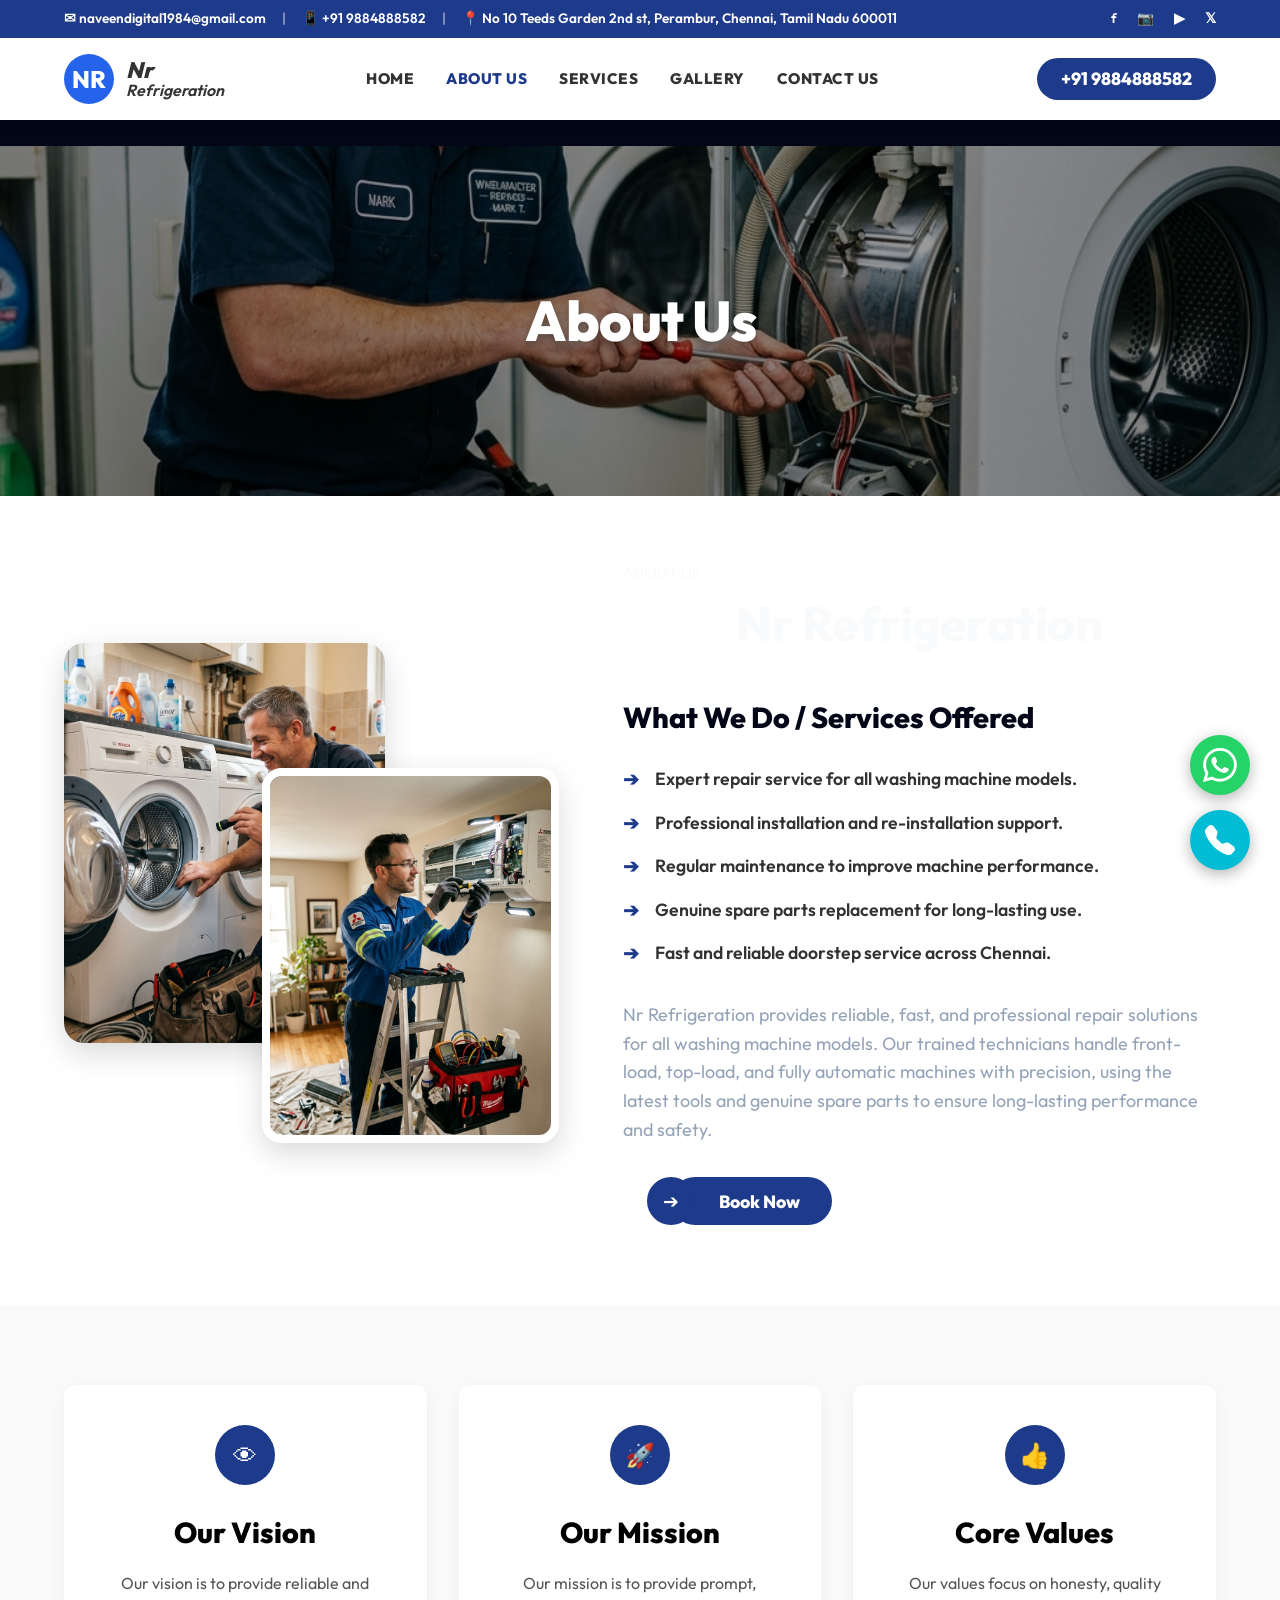
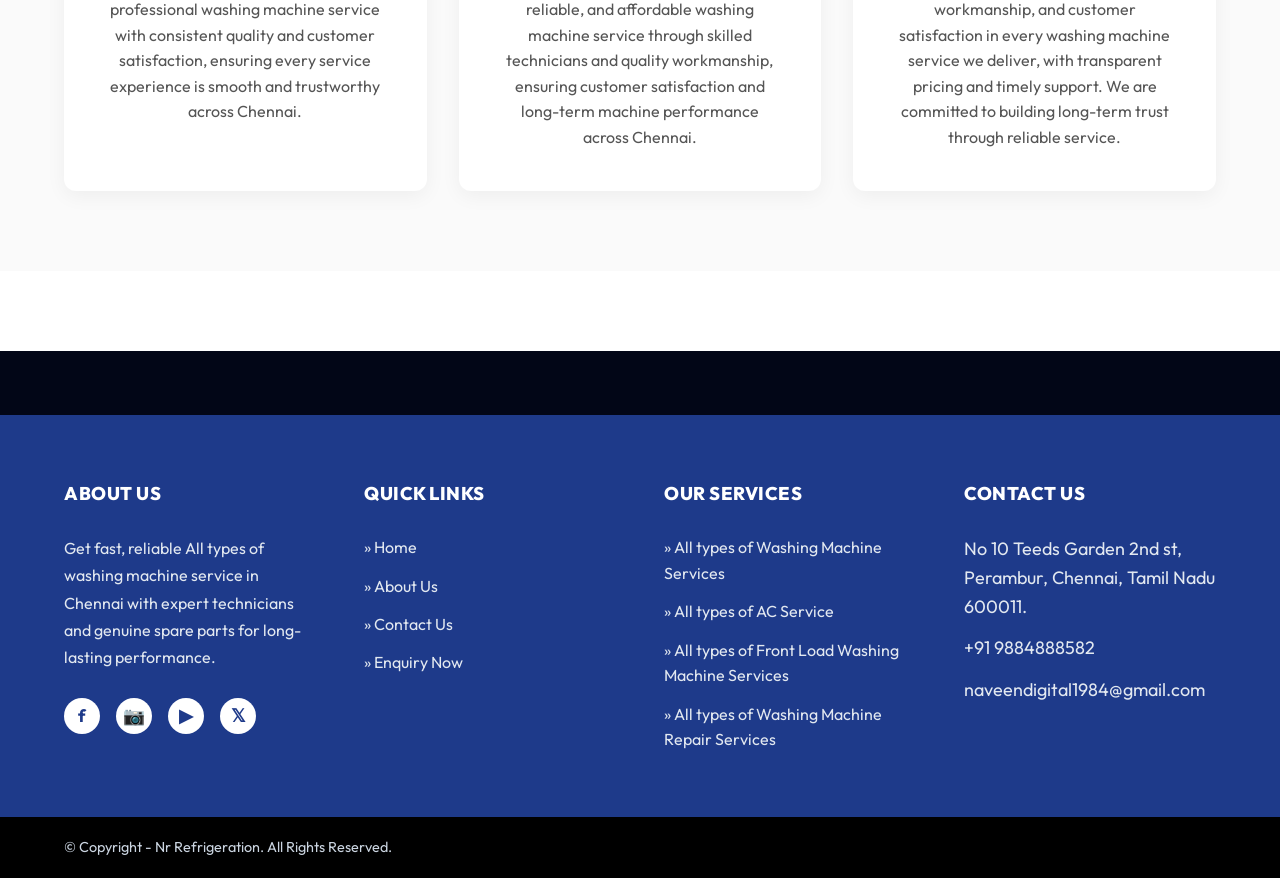
<file: about.html>
0
<!DOCTYPE html>
<html lang="en">

<head>
    <meta charset="UTF-8">
    <meta name="viewport" content="width=device-width, initial-scale=1.0">
    <title>About Us - Nr Refrigeration</title>
    <meta name="description"
        content="Learn more about Nr Refrigeration, our vision, mission, and the professional washing machine services we provide in Chennai.">
    <link rel="preconnect" href="https://fonts.googleapis.com">
    <link rel="preconnect" href="https://fonts.gstatic.com" crossorigin>
    <link href="https://fonts.googleapis.com/css2?family=Outfit:wght@300;400;600;800&display=swap" rel="stylesheet">
    <link rel="stylesheet" href="style.css">
</head>

<body class="about-page-body">
    <header class="site-header">
        <div class="top-bar">
            <div class="tb-left">
                <span>✉ naveendigital1984@gmail.com</span> <span style="opacity:0.5;">|</span>
                <span>📱 +91 9884888582</span> <span style="opacity:0.5;">|</span>
                <span>📍 No 10 Teeds Garden 2nd st, Perambur, Chennai, Tamil Nadu 600011</span>
            </div>
            <div class="tb-right">
                <span style="cursor:pointer;">f</span>
                <span style="cursor:pointer;">📷</span>
                <span style="cursor:pointer;">▶</span>
                <span style="cursor:pointer;">𝕏</span>
            </div>
        </div>
        <nav class="navbar">
            <div class="logo-box" onclick="window.location.href='index.html'">
                <div class="logo-icon">NR</div>
                <div class="logo-text">
                    <span class="title">Nr</span>
                    <span class="sub">Refrigeration</span>
                </div>
            </div>
            <div class="menu-toggle" id="mobile-menu">
                <span></span>
                <span></span>
                <span></span>
            </div>
            <ul class="nav-links">
                <li><a href="index.html">HOME</a></li>
                <li><a href="about.html" class="active">ABOUT US</a></li>
                <li class="dropdown">
                    <a href="index.html#services">SERVICES</a>
                    <div class="dropdown-content">
                        <div class="dropdown-header">
                            All types of Washing Machine Services
                        </div>
                        <ul class="dropdown-menu-links">
                            <li><a href="index.html#services">All types of AC Service</a></li>
                            <li><a href="index.html#services">All types of Front Load Washing Machine Services</a></li>
                            <li><a href="index.html#services">All types of Washing Machine Repair Services</a></li>
                        </ul>
                    </div>
                </li>
                <li><a href="gallery.html">GALLERY</a></li>
                <li><a href="contact.html">CONTACT US</a></li>
                <li><a href="tel:+919884888582" class="btn-phone-mobile">CALL NOW: +91 9884888582</a></li>
            </ul>
            <button class="btn-phone" onclick="window.location.href='tel:+919884888582'">+91 9884888582</button>
        </nav>
    </header>

    <script src="script.js"></script>

    <!-- About Page Specific Content -->
    <section class="about-page" style="margin-top: 120px;">
        <div class="about-header-banner" style="background-image: url('about-technician.png');">
            <div class="about-banner-overlay">
                <h1>About Us</h1>
            </div>
        </div>

        <div class="about-info-container">
            <div class="about-info-left">
                <div class="about-images">
                    <img src="slide2.png" alt="Washing machine" class="img-back">
                    <img src="ac_indoor_repair.png" alt="AC technician working on indoor split AC"
                        class="img-front">
                </div>
            </div>
            <div class="about-info-right">
                <div class="tag">ABOUT US</div>
                <h2>Nr Refrigeration</h2>
                <div class="what-we-do">
                    <h3>What We Do / Services Offered</h3>
                    <ul class="features-list">
                        <li><span>➔</span> Expert repair service for all washing machine models.</li>
                        <li><span>➔</span> Professional installation and re-installation support.</li>
                        <li><span>➔</span> Regular maintenance to improve machine performance.</li>
                        <li><span>➔</span> Genuine spare parts replacement for long-lasting use.</li>
                        <li><span>➔</span> Fast and reliable doorstep service across Chennai.</li>
                    </ul>
                </div>
                <p>Nr Refrigeration provides reliable, fast, and professional repair solutions for all washing machine
                    models. Our trained technicians handle front-load, top-load, and fully automatic machines with
                    precision, using the latest tools and genuine spare parts to ensure long-lasting performance and
                    safety.</p>
                <div class="about-btn-group">
                    <div class="btn-icon">➔</div>
                    <button class="btn-more">Book Now</button>
                </div>
            </div>
        </div>

        <div class="vmv-section">
            <div class="vmv-grid">
                <div class="vmv-card">
                    <div class="vmv-icon-box vision-bg"><span class="icon">👁</span></div>
                    <h3>Our Vision</h3>
                    <p>Our vision is to provide reliable and professional washing machine service with consistent
                        quality and customer satisfaction, ensuring every service experience is smooth and trustworthy
                        across Chennai.</p>
                </div>
                <div class="vmv-card">
                    <div class="vmv-icon-box mission-bg"><span class="icon">🚀</span></div>
                    <h3>Our Mission</h3>
                    <p>Our mission is to provide prompt, reliable, and affordable washing machine service through
                        skilled technicians and quality workmanship, ensuring customer satisfaction and long-term
                        machine performance across Chennai.</p>
                </div>
                <div class="vmv-card">
                    <div class="vmv-icon-box values-bg"><span class="icon">👍</span></div>
                    <h3>Core Values</h3>
                    <p>Our values focus on honesty, quality workmanship, and customer satisfaction in every washing
                        machine service we deliver, with transparent pricing and timely support. We are committed to
                        building long-term trust through reliable service.</p>
                </div>
            </div>
        </div>
    </section>

    <footer class="footer">
        <div class="footer-container">
            <div class="footer-column">
                <h4 class="footer-title">ABOUT US</h4>
                <p class="footer-desc">
                    Get fast, reliable All types of washing machine service in Chennai with expert technicians and
                    genuine spare parts for long-lasting performance.
                </p>
                <div class="footer-socials">
                    <a href="#" class="social-icon">f</a>
                    <a href="#" class="social-icon">📷</a>
                    <a href="#" class="social-icon">▶</a>
                    <a href="#" class="social-icon">𝕏</a>
                </div>
            </div>

            <div class="footer-column">
                <h4 class="footer-title">QUICK LINKS</h4>
                <ul class="footer-links">
                    <li><a href="index.html">» Home</a></li>
                    <li><a href="about.html">» About Us</a></li>
                    <li><a href="contact.html">» Contact Us</a></li>
                    <li><a href="contact.html">» Enquiry Now</a></li>
                </ul>
            </div>

            <div class="footer-column">
                <h4 class="footer-title">OUR SERVICES</h4>
                <ul class="footer-links">
                    <li><a href="index.html#services">» All types of Washing Machine Services</a></li>
                    <li><a href="index.html#services">» All types of AC Service</a></li>
                    <li><a href="index.html#services">» All types of Front Load Washing Machine Services</a></li>
                    <li><a href="index.html#services">» All types of Washing Machine Repair Services</a></li>
                </ul>
            </div>

            <div class="footer-column">
                <h4 class="footer-title">CONTACT US</h4>
                <div class="footer-contact-info">
                    <p>No 10 Teeds Garden 2nd st,<br>Perambur, Chennai, Tamil Nadu 600011.</p>
                    <p>+91 9884888582</p>
                    <p>naveendigital1984@gmail.com</p>
                </div>
            </div>
        </div>
        <div class="footer-bottom">
            <p>&copy; Copyright - Nr Refrigeration. All Rights Reserved.</p>
        </div>
    </footer>

    <div class="floating-actions">
        <a href="https://wa.me/919884888582" class="fab whatsapp">
            <svg xmlns="http://www.w3.org/2000/svg" width="34" height="34" fill="white" viewBox="0 0 16 16">
                <path
                    d="M13.601 2.326A7.85 7.85 0 0 0 7.994 0C3.627 0 .068 3.558.064 7.926c0 1.399.366 2.76 1.057 3.965L0 16l4.204-1.102a7.9 7.9 0 0 0 3.79.965h.004c4.368 0 7.926-3.558 7.93-7.93A7.9 7.9 0 0 0 13.6 2.326zM7.994 14.521a6.6 6.6 0 0 1-3.356-.92l-.24-.144-2.494.654.666-2.433-.156-.251a6.56 6.56 0 0 1-1.007-3.505c0-3.626 2.957-6.584 6.591-6.584a6.56 6.56 0 0 1 4.66 1.931 6.56 6.56 0 0 1 1.928 4.66c-.004 3.639-2.961 6.592-6.592 6.592m3.615-4.934c-.197-.099-1.17-.578-1.353-.646-.182-.065-.315-.099-.445.099-.133.197-.513.646-.627.775-.114.133-.232.148-.43.05-.197-.1-.836-.308-1.592-.985-.59-.525-.985-1.175-1.103-1.372-.114-.198-.011-.304.088-.403.087-.088.197-.232.296-.346.1-.114.133-.198.198-.33.065-.134.034-.248-.015-.347-.05-.099-.445-1.076-.612-1.47-.16-.389-.323-.335-.445-.34-.114-.007-.247-.007-.38-.007a.73.73 0 0 0-.529.247c-.182.198-.691.677-.691 1.654s.71 1.916.81 2.049c.098.133 1.394 2.132 3.383 2.992.47.205.84.326 1.129.418.475.152.904.129 1.246.08.38-.058 1.171-.48 1.338-.943.164-.464.164-.86.114-.943-.049-.084-.182-.133-.38-.232" />
            </svg>
        </a>
        <a href="tel:+919884888582" class="fab call">
            <svg xmlns="http://www.w3.org/2000/svg" width="30" height="30" fill="white" viewBox="0 0 16 16">
                <path fill-rule="evenodd"
                    d="M1.885.511a1.745 1.745 0 0 1 2.61.163L6.29 2.98c.329.423.445.974.315 1.494l-.547 2.19a.68.68 0 0 0 .178.643l2.457 2.457a.68.68 0 0 0 .644.178l2.189-.547a1.75 1.75 0 0 1 1.494.315l2.306 1.794c.829.645.905 1.87.163 2.611l-1.034 1.034c-.74.74-1.846 1.065-2.877.702a18.6 18.6 0 0 1-7.01-4.42 18.6 18.6 0 0 1-4.42-7.009c-.362-1.03-.037-2.137.703-2.877z" />
            </svg>
        </a>
    </div>
</body>

</html>
</file>
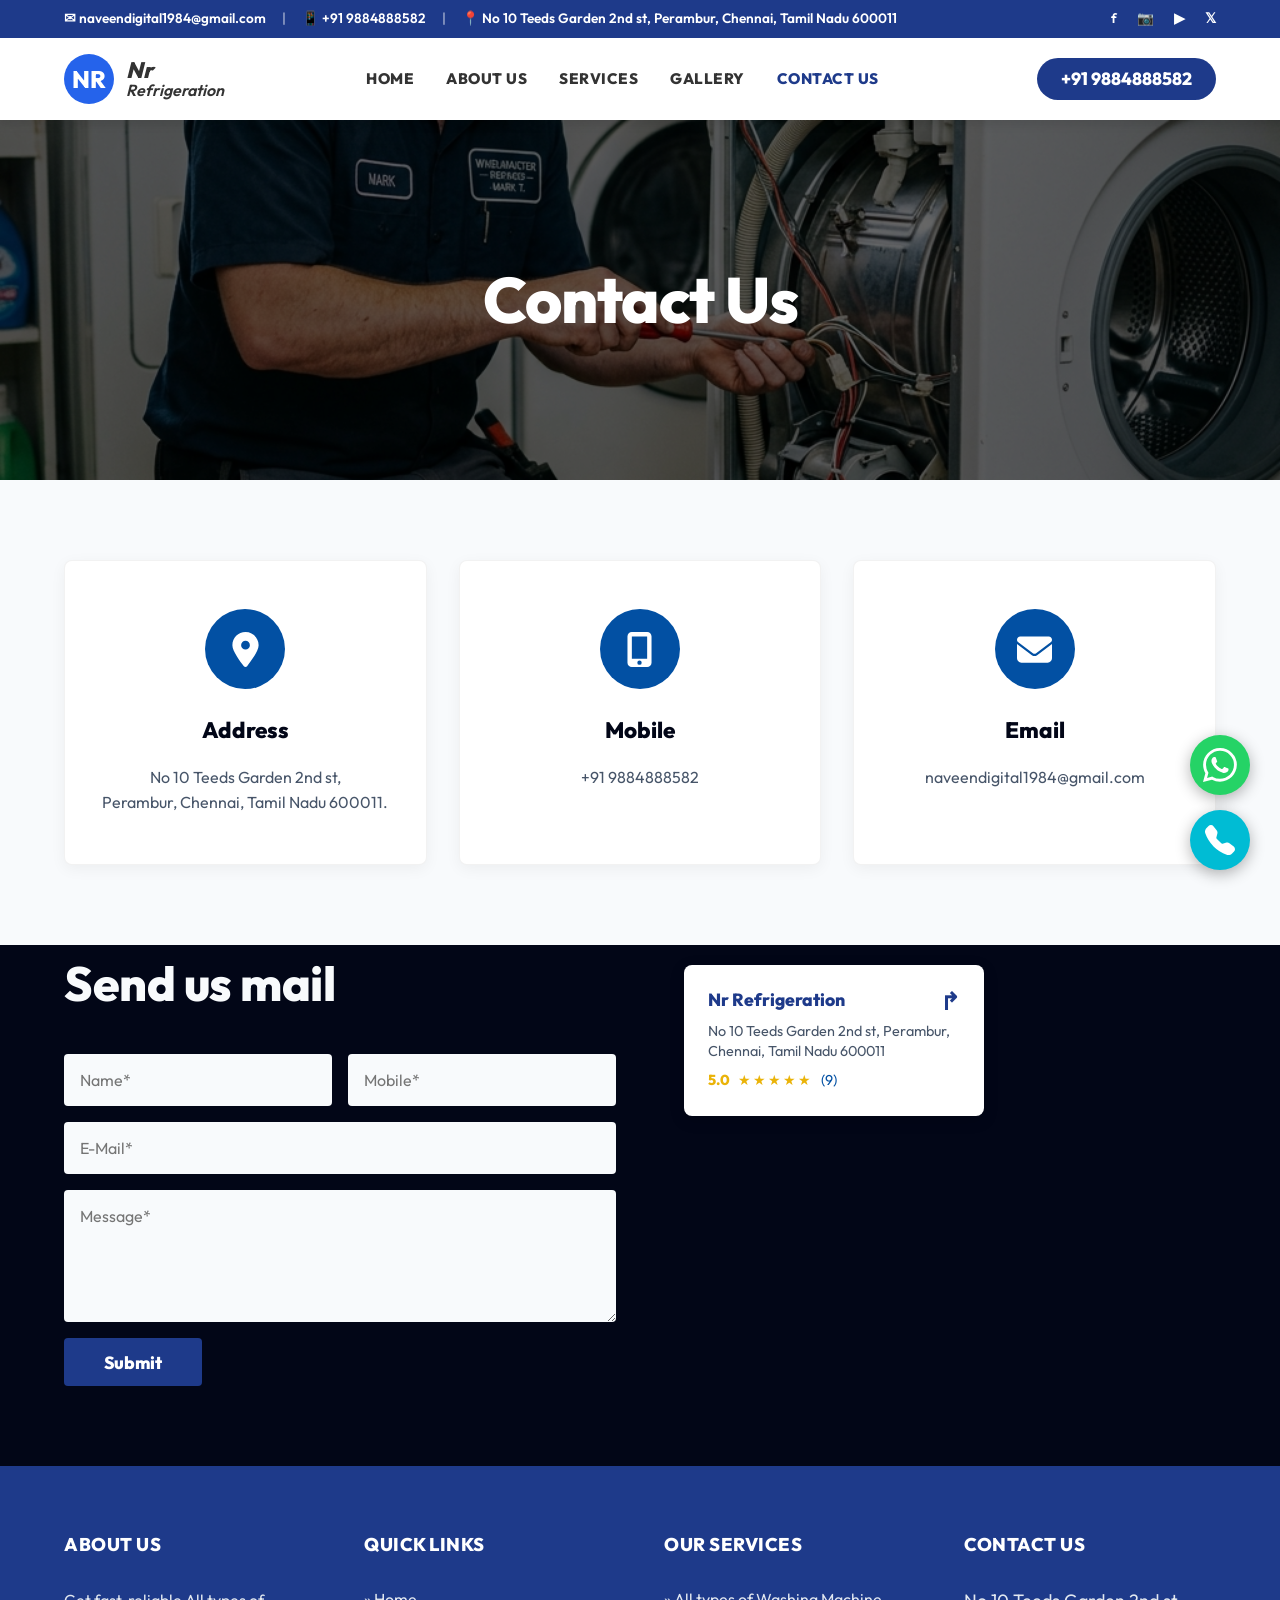
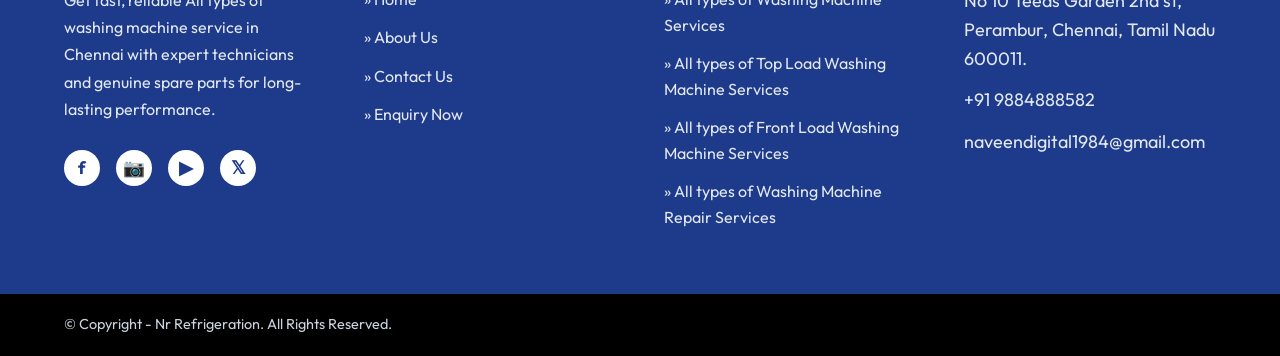
<file: contact.html>
<!DOCTYPE html>
<html lang="en">

<head>
    <meta charset="UTF-8">
    <meta name="viewport" content="width=device-width, initial-scale=1.0">
    <title>Contact Us - Quick Fix</title>
    <meta name="description" content="Contact Nr Refrigeration for reliable washing machine services.">
    <!-- Modern typography from Google Fonts -->
    <link rel="preconnect" href="https://fonts.googleapis.com">
    <link rel="preconnect" href="https://fonts.gstatic.com" crossorigin>
    <link href="https://fonts.googleapis.com/css2?family=Outfit:wght@300;400;600;800&display=swap" rel="stylesheet">
    <link rel="stylesheet" href="style.css">
</head>

<body>
    <header class="site-header">
        <div class="top-bar">
            <div class="tb-left">
                <span>✉ naveendigital1984@gmail.com</span> <span style="opacity:0.5;">|</span>
                <span>📱 +91 9884888582</span> <span style="opacity:0.5;">|</span>
                <span>📍 No 10 Teeds Garden 2nd st, Perambur, Chennai, Tamil Nadu 600011</span>
            </div>
            <div class="tb-right">
                <span style="cursor:pointer;">f</span>
                <span style="cursor:pointer;">📷</span>
                <span style="cursor:pointer;">▶</span>
                <span style="cursor:pointer;">𝕏</span>
            </div>
        </div>
        <nav class="navbar">
            <div class="logo-box" onclick="window.location.href='index.html'">
                <div class="logo-icon">NR</div>
                <div class="logo-text">
                    <span class="title">Nr</span>
                    <span class="sub">Refrigeration</span>
                </div>
            </div>
            <div class="menu-toggle" id="mobile-menu">
                <span></span>
                <span></span>
                <span></span>
            </div>
            <ul class="nav-links">
                <li><a href="index.html">HOME</a></li>
                <li><a href="about.html">ABOUT US</a></li>
                <li class="dropdown">
                    <a href="index.html#services">SERVICES</a>
                    <div class="dropdown-content">
                        <div class="dropdown-header">
                            All types of Washing Machine Services
                        </div>
                        <ul class="dropdown-menu-links">
                            <li><a href="index.html#services">All types of Top Load Washing Machine Services</a></li>
                            <li><a href="index.html#services">All types of Front Load Washing Machine Services</a></li>
                            <li><a href="index.html#services">All types of Washing Machine Repair Services</a></li>
                        </ul>
                    </div>
                </li>
                <li><a href="gallery.html">GALLERY</a></li>
                <li><a href="#" class="active">CONTACT US</a></li>
                <li><a href="tel:+919884888582" class="btn-phone-mobile">CALL NOW: +91 9884888582</a></li>
            </ul>
            <button class="btn-phone">+91 9884888582</button>
        </nav>
    </header>

    <section class="gallery-hero">
        <div class="gallery-hero-overlay">
            <h1>Contact Us</h1>
        </div>
    </section>

    <section class="contact-info-section">
        <div class="contact-cards-grid">
            <div class="contact-card">
                <div class="icon-circle">
                    <!-- Location pin icon -->
                    <svg viewBox="0 0 384 512" fill="white">
                        <path
                            d="M215.7 499.2C267 435 384 279.4 384 192C384 86 298 0 192 0S0 86 0 192c0 87.4 117 243 168.3 307.2c12.3 15.3 35.1 15.3 47.4 0zM192 128a64 64 0 1 1 0 128 64 64 0 1 1 0-128z" />
                    </svg>
                </div>
                <h3>Address</h3>
                <p>No 10 Teeds Garden 2nd st,<br>Perambur, Chennai, Tamil Nadu 600011.</p>
            </div>
            <div class="contact-card">
                <div class="icon-circle">
                    <!-- Mobile icon -->
                    <svg viewBox="0 0 384 512" fill="white">
                        <path
                            d="M16 64C16 28.7 44.7 0 80 0H304c35.3 0 64 28.7 64 64V448c0 35.3-28.7 64-64 64H80c-35.3 0-64-28.7-64-64V64zM224 448a32 32 0 1 0 -64 0 32 32 0 1 0 64 0zM304 64H80V392H304V64z" />
                    </svg>
                </div>
                <h3>Mobile</h3>
                <p>+91 9884888582</p>
            </div>
            <div class="contact-card">
                <div class="icon-circle">
                    <!-- Email icon -->
                    <svg viewBox="0 0 512 512" fill="white">
                        <path
                            d="M48 64C21.5 64 0 85.5 0 112c0 15.1 7.1 29.3 19.2 38.4L236.8 313.6c11.4 8.5 27 8.5 38.4 0L492.8 150.4c12.1-9.1 19.2-23.3 19.2-38.4c0-26.5-21.5-48-48-48H48zM0 176V384c0 35.3 28.7 64 64 64H448c35.3 0 64-28.7 64-64V176L294.4 339.2c-22.8 17.1-54 17.1-76.8 0L0 176z" />
                    </svg>
                </div>
                <h3>Email</h3>
                <p>naveendigital1984@gmail.com</p>
            </div>
        </div>
    </section>

    <section class="contact-form-section">
        <div class="form-container">
            <h2>Send us mail</h2>
            <form action="#" method="POST" class="contact-form">
                <div class="form-row">
                    <input type="text" placeholder="Name*" required>
                    <input type="tel" placeholder="Mobile*" required>
                </div>
                <div class="form-row">
                    <input type="email" placeholder="E-Mail*" required class="full-width">
                </div>
                <div class="form-row">
                    <textarea placeholder="Message*" required class="full-width" rows="5"></textarea>
                </div>
                <button type="submit" class="submit-btn">Submit</button>
            </form>
        </div>
        <div class="map-container">
            <!-- Background map iframe (Chennai generic) -->
            <iframe
                src="https://www.google.com/maps/embed?pb=!1m18!1m12!1m3!1m3!1d3886.0849303649495!2d80.2372!3d13.1118!2m3!1f0!2f0!3f0!3m2!1i1024!2i768!4f13.1!3m3!1m2!1s0x0%3A0x0!2zMTPCsDA2JzQyLjUiTiA4MMKwMTQnMTMuOSJF!5e0!3m2!1sen!2sin!4v1620000000000!5m2!1sen!2sin"
                width="100%" height="100%" style="border:0;" allowfullscreen="" loading="lazy">
            </iframe>

            <!-- Custom floating Google Map card requested by the user -->
            <div class="map-overlay-card">
                <div class="map-card-header">
                    <h4>Nr Refrigeration</h4>
                    <a href="#" class="map-directions">↱</a>
                </div>
                <p class="map-card-address">No 10 Teeds Garden 2nd st, Perambur, Chennai, Tamil Nadu 600011</p>
                <div class="map-card-reviews">
                    <span class="rating">5.0</span>
                    <span class="stars">★★★★★</span>
                    <span class="count">(9)</span>
                </div>
            </div>
        </div>
    </section>

    <footer class="footer">
        <div class="footer-container">
            <div class="footer-column">
                <h4 class="footer-title">ABOUT US</h4>
                <p class="footer-desc">
                    Get fast, reliable All types of washing machine service in Chennai with expert technicians and
                    genuine spare parts for long-lasting performance.
                </p>
                <div class="footer-socials">
                    <a href="#" class="social-icon">f</a>
                    <a href="#" class="social-icon">📷</a>
                    <a href="#" class="social-icon">▶</a>
                    <a href="#" class="social-icon">𝕏</a>
                </div>
            </div>

            <div class="footer-column">
                <h4 class="footer-title">QUICK LINKS</h4>
                <ul class="footer-links">
                    <li><a href="index.html">» Home</a></li>
                    <li><a href="about.html">» About Us</a></li>
                    <li><a href="#" class="active">» Contact Us</a></li>
                    <li><a href="#">» Enquiry Now</a></li>
                </ul>
            </div>

            <div class="footer-column">
                <h4 class="footer-title">OUR SERVICES</h4>
                <ul class="footer-links">
                    <li><a href="index.html#services">» All types of Washing Machine Services</a></li>
                    <li><a href="index.html#services">» All types of Top Load Washing Machine Services</a></li>
                    <li><a href="index.html#services">» All types of Front Load Washing Machine Services</a></li>
                    <li><a href="index.html#services">» All types of Washing Machine Repair Services</a></li>
                </ul>
            </div>

            <div class="footer-column">
                <h4 class="footer-title">CONTACT US</h4>
                <div class="footer-contact-info">
                    <p>No 10 Teeds Garden 2nd st,<br>Perambur, Chennai, Tamil Nadu 600011.</p>
                    <p>+91 9884888582</p>
                    <p>naveendigital1984@gmail.com</p>
                </div>
            </div>
        </div>
        <div class="footer-bottom">
            <p>&copy; Copyright - Nr Refrigeration. All Rights Reserved.</p>
        </div>
    </footer>

    <script src="script.js"></script>

    <!-- Floating Action Buttons -->
    <div class="floating-actions">
        <a href="https://wa.me/919884888582" class="fab whatsapp">
            <svg xmlns="http://www.w3.org/2000/svg" width="34" height="34" fill="white" viewBox="0 0 16 16">
                <path
                    d="M13.601 2.326A7.85 7.85 0 0 0 7.994 0C3.627 0 .068 3.558.064 7.926c0 1.399.366 2.76 1.057 3.965L0 16l4.204-1.102a7.9 7.9 0 0 0 3.79.965h.004c4.368 0 7.926-3.558 7.93-7.93A7.9 7.9 0 0 0 13.6 2.326zM7.994 14.521a6.6 6.6 0 0 1-3.356-.92l-.24-.144-2.494.654.666-2.433-.156-.251a6.56 6.56 0 0 1-1.007-3.505c0-3.626 2.957-6.584 6.591-6.584a6.56 6.56 0 0 1 4.66 1.931 6.56 6.56 0 0 1 1.928 4.66c-.004 3.639-2.961 6.592-6.592 6.592m3.615-4.934c-.197-.099-1.17-.578-1.353-.646-.182-.065-.315-.099-.445.099-.133.197-.513.646-.627.775-.114.133-.232.148-.43.05-.197-.1-.836-.308-1.592-.985-.59-.525-.985-1.175-1.103-1.372-.114-.198-.011-.304.088-.403.087-.088.197-.232.296-.346.1-.114.133-.198.198-.33.065-.134.034-.248-.015-.347-.05-.099-.445-1.076-.612-1.47-.16-.389-.323-.335-.445-.34-.114-.007-.247-.007-.38-.007a.73.73 0 0 0-.529.247c-.182.198-.691.677-.691 1.654s.71 1.916.81 2.049c.098.133 1.394 2.132 3.383 2.992.47.205.84.326 1.129.418.475.152.904.129 1.246.08.38-.058 1.171-.48 1.338-.943.164-.464.164-.86.114-.943-.049-.084-.182-.133-.38-.232" />
            </svg>
        </a>
        <a href="tel:+919884888582" class="fab call">
            <svg xmlns="http://www.w3.org/2000/svg" width="30" height="30" fill="white" viewBox="0 0 16 16">
                <path fill-rule="evenodd"
                    d="M1.885.511a1.745 1.745 0 0 1 2.61.163L6.29 2.98c.329.423.445.974.315 1.494l-.547 2.19a.68.68 0 0 0 .178.643l2.457 2.457a.68.68 0 0 0 .644.178l2.189-.547a1.75 1.75 0 0 1 1.494.315l2.306 1.794c.829.645.905 1.87.163 2.611l-1.034 1.034c-.74.74-1.846 1.065-2.877.702a18.6 18.6 0 0 1-7.01-4.42 18.6 18.6 0 0 1-4.42-7.009c-.362-1.03-.037-2.137.703-2.877z" />
            </svg>
        </a>
    </div>
</body>

</html>
</file>
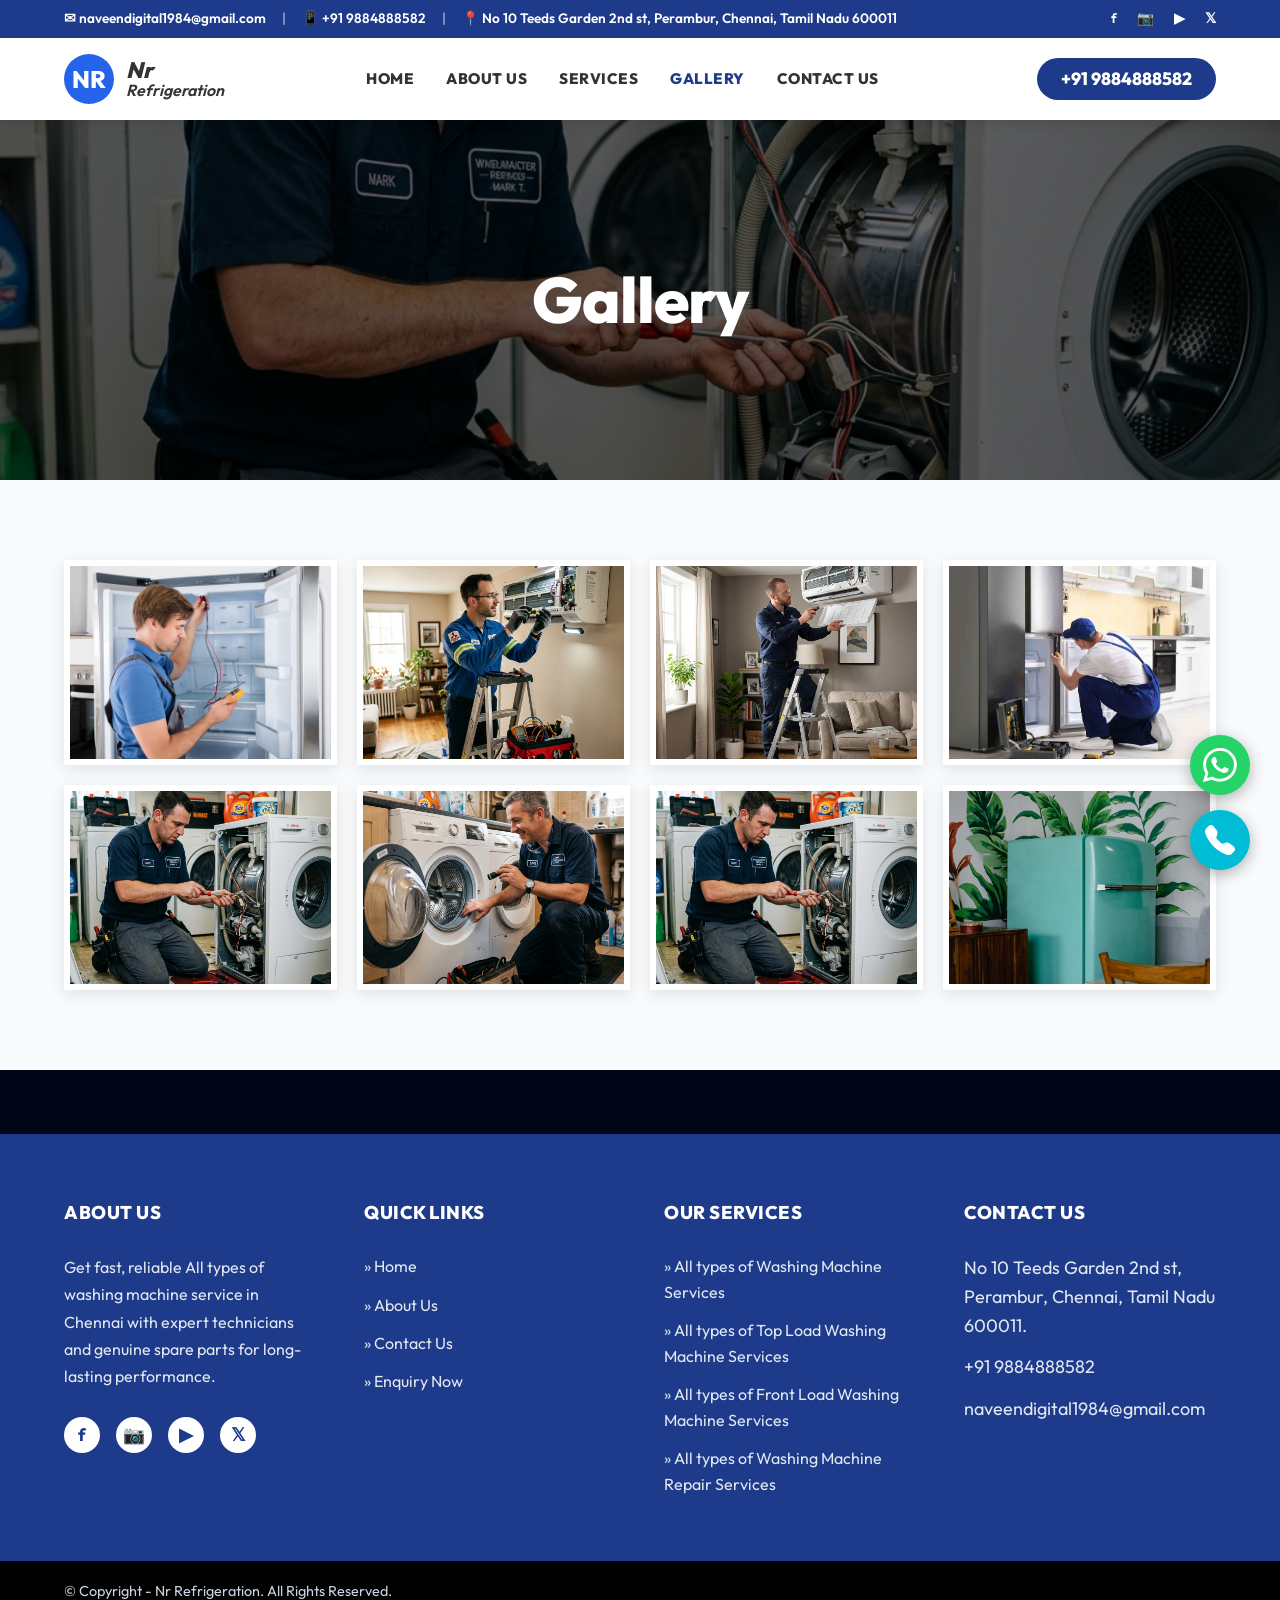
<file: gallery.html>
<!DOCTYPE html>
<html lang="en">
<head>
    <meta charset="UTF-8">
    <meta name="viewport" content="width=device-width, initial-scale=1.0">
    <title>Gallery - Quick Fix</title>
    <meta name="description" content="View our gallery of washing machine repair and services.">
    <!-- Modern typography from Google Fonts -->
    <link rel="preconnect" href="https://fonts.googleapis.com">
    <link rel="preconnect" href="https://fonts.gstatic.com" crossorigin>
    <link href="https://fonts.googleapis.com/css2?family=Outfit:wght@300;400;600;800&display=swap" rel="stylesheet">
    <link rel="stylesheet" href="style.css">
</head>
<body>
    <header class="site-header">
        <div class="top-bar">
            <div class="tb-left">
                <span>✉ naveendigital1984@gmail.com</span> <span style="opacity:0.5;">|</span>
                <span>📱 +91 9884888582</span> <span style="opacity:0.5;">|</span>
                <span>📍 No 10 Teeds Garden 2nd st, Perambur, Chennai, Tamil Nadu 600011</span>
            </div>
            <div class="tb-right">
                <span style="cursor:pointer;">f</span> 
                <span style="cursor:pointer;">📷</span> 
                <span style="cursor:pointer;">▶</span> 
                <span style="cursor:pointer;">𝕏</span>
            </div>
        </div>
        <nav class="navbar">
            <div class="logo-box" onclick="window.location.href='index.html'">
                <div class="logo-icon">NR</div>
                <div class="logo-text">
                    <span class="title">Nr</span>
                    <span class="sub">Refrigeration</span>
                </div>
            </div>
            <div class="menu-toggle" id="mobile-menu">
                <span></span>
                <span></span>
                <span></span>
            </div>
            <ul class="nav-links">
                <li><a href="index.html">HOME</a></li>
                <li><a href="about.html">ABOUT US</a></li>
                <li class="dropdown">
                    <a href="index.html#services">SERVICES</a>
                    <div class="dropdown-content">
                        <div class="dropdown-header">
                            All types of Washing Machine Services
                        </div>
                        <ul class="dropdown-menu-links">
                            <li><a href="index.html#services">All types of Top Load Washing Machine Services</a></li>
                            <li><a href="index.html#services">All types of Front Load Washing Machine Services</a></li>
                            <li><a href="index.html#services">All types of Washing Machine Repair Services</a></li>
                        </ul>
                    </div>
                </li>
                <li><a href="#" class="active">GALLERY</a></li>
                <li><a href="contact.html">CONTACT US</a></li>
                <li><a href="tel:+919884888582" class="btn-phone-mobile">CALL NOW: +91 9884888582</a></li>
            </ul>
            <button class="btn-phone">+91 9884888582</button>
        </nav>
    </header>
    
    <section class="gallery-hero">
        <div class="gallery-hero-overlay">
            <h1>Gallery</h1>
        </div>
    </section>

    <section class="gallery-content">
        <div class="gallery-grid">
            <div class="gallery-item"><img src="fridge_double_1.jpg" alt="Double Door Fridge Technician"></div>
            <div class="gallery-item"><img src="ac_indoor_repair.png" alt="AC Indoor Split Repair"></div>
            <div class="gallery-item"><img src="ac_technician.png" alt="AC Technician Working"></div>
            <div class="gallery-item"><img src="fridge_repair_new1.jpg" alt="Double Door Fridge Repair"></div>
            <div class="gallery-item"><img src="slide1.png" alt="Washing Machine Repair"></div>
            <div class="gallery-item"><img src="slide2.png" alt="Washing Machine Maintenance"></div>
            <div class="gallery-item"><img src="slide3.png" alt="Appliance Repair Technician"></div>
            <div class="gallery-item"><img src="fridge_repair_new2.jpg" alt="Double Door Refrigerator Service"></div>
        </div>
    </section>

    <footer class="footer">
        <div class="footer-container">
            <div class="footer-column">
                <h4 class="footer-title">ABOUT US</h4>
                <p class="footer-desc">
                    Get fast, reliable All types of washing machine service in Chennai with expert technicians and genuine spare parts for long-lasting performance.
                </p>
                <div class="footer-socials">
                    <a href="#" class="social-icon">f</a>
                    <a href="#" class="social-icon">📷</a>
                    <a href="#" class="social-icon">▶</a>
                    <a href="#" class="social-icon">𝕏</a>
                </div>
            </div>
            
            <div class="footer-column">
                <h4 class="footer-title">QUICK LINKS</h4>
                <ul class="footer-links">
                    <li><a href="index.html">» Home</a></li>
                    <li><a href="about.html">» About Us</a></li>
                    <li><a href="index.html#contact">» Contact Us</a></li>
                    <li><a href="#">» Enquiry Now</a></li>
                </ul>
            </div>
            
            <div class="footer-column">
                <h4 class="footer-title">OUR SERVICES</h4>
                <ul class="footer-links">
                    <li><a href="index.html#services">» All types of Washing Machine Services</a></li>
                    <li><a href="index.html#services">» All types of Top Load Washing Machine Services</a></li>
                    <li><a href="index.html#services">» All types of Front Load Washing Machine Services</a></li>
                    <li><a href="index.html#services">» All types of Washing Machine Repair Services</a></li>
                </ul>
            </div>
            
            <div class="footer-column">
                <h4 class="footer-title">CONTACT US</h4>
                <div class="footer-contact-info">
                    <p>No 10 Teeds Garden 2nd st,<br>Perambur, Chennai, Tamil Nadu 600011.</p>
                    <p>+91 9884888582</p>
                    <p>naveendigital1984@gmail.com</p>
                </div>
            </div>
        </div>
        <div class="footer-bottom">
            <p>&copy; Copyright - Nr Refrigeration. All Rights Reserved.</p>
        </div>
    </footer>

    <script src="script.js"></script>
    
    <!-- Floating Action Buttons -->
    <div class="floating-actions">
        <a href="https://wa.me/919884888582" class="fab whatsapp">
            <svg xmlns="http://www.w3.org/2000/svg" width="34" height="34" fill="white" viewBox="0 0 16 16"><path d="M13.601 2.326A7.85 7.85 0 0 0 7.994 0C3.627 0 .068 3.558.064 7.926c0 1.399.366 2.76 1.057 3.965L0 16l4.204-1.102a7.9 7.9 0 0 0 3.79.965h.004c4.368 0 7.926-3.558 7.93-7.93A7.9 7.9 0 0 0 13.6 2.326zM7.994 14.521a6.6 6.6 0 0 1-3.356-.92l-.24-.144-2.494.654.666-2.433-.156-.251a6.56 6.56 0 0 1-1.007-3.505c0-3.626 2.957-6.584 6.591-6.584a6.56 6.56 0 0 1 4.66 1.931 6.56 6.56 0 0 1 1.928 4.66c-.004 3.639-2.961 6.592-6.592 6.592m3.615-4.934c-.197-.099-1.17-.578-1.353-.646-.182-.065-.315-.099-.445.099-.133.197-.513.646-.627.775-.114.133-.232.148-.43.05-.197-.1-.836-.308-1.592-.985-.59-.525-.985-1.175-1.103-1.372-.114-.198-.011-.304.088-.403.087-.088.197-.232.296-.346.1-.114.133-.198.198-.33.065-.134.034-.248-.015-.347-.05-.099-.445-1.076-.612-1.47-.16-.389-.323-.335-.445-.34-.114-.007-.247-.007-.38-.007a.73.73 0 0 0-.529.247c-.182.198-.691.677-.691 1.654s.71 1.916.81 2.049c.098.133 1.394 2.132 3.383 2.992.47.205.84.326 1.129.418.475.152.904.129 1.246.08.38-.058 1.171-.48 1.338-.943.164-.464.164-.86.114-.943-.049-.084-.182-.133-.38-.232"/></svg>
        </a>
        <a href="tel:+919884888582" class="fab call">
            <svg xmlns="http://www.w3.org/2000/svg" width="30" height="30" fill="white" viewBox="0 0 16 16"><path fill-rule="evenodd" d="M1.885.511a1.745 1.745 0 0 1 2.61.163L6.29 2.98c.329.423.445.974.315 1.494l-.547 2.19a.68.68 0 0 0 .178.643l2.457 2.457a.68.68 0 0 0 .644.178l2.189-.547a1.75 1.75 0 0 1 1.494.315l2.306 1.794c.829.645.905 1.87.163 2.611l-1.034 1.034c-.74.74-1.846 1.065-2.877.702a18.6 18.6 0 0 1-7.01-4.42 18.6 18.6 0 0 1-4.42-7.009c-.362-1.03-.037-2.137.703-2.877z"/></svg>
        </a>
    </div>
</body>
</html>
</file>
<file: style.css>
:root {
    --primary: #6366f1;
    /* Indigo */
    --primary-glow: rgba(99, 102, 241, 0.4);
    --secondary: #ec4899;
    /* Pink */
    --bg-color: #020617;
    /* Very dark slate */
    --bg-surface: #0f172a;
    /* Dark slate */
    --text-main: #f8fafc;
    --text-muted: #94a3b8;
    --glass-bg: rgba(15, 23, 42, 0.7);
    --glass-border: rgba(255, 255, 255, 0.08);
}

* {
    margin: 0;
    padding: 0;
    box-sizing: border-box;
}

body {
    font-family: 'Outfit', -apple-system, BlinkMacSystemFont, "Segoe UI", Roboto, sans-serif;
    background-color: var(--bg-color);
    color: var(--text-main);
    line-height: 1.6;
    overflow-x: hidden;
}

/* Glassmorphism utility */
.glass {
    background: var(--glass-bg);
    backdrop-filter: blur(12px);
    -webkit-backdrop-filter: blur(12px);
    border-bottom: 1px solid var(--glass-border);
}

.gradient-text {
    background: linear-gradient(135deg, var(--primary), var(--secondary));
    -webkit-background-clip: text;
    -webkit-text-fill-color: transparent;
    background-clip: text;
}

/* Typography elements */
h1 {
    font-size: clamp(2.5rem, 5vw, 4.5rem);
    line-height: 1.1;
    font-weight: 800;
    margin-bottom: 1.5rem;
    letter-spacing: -1px;
}

h2 {
    font-size: clamp(2rem, 4vw, 3rem);
    font-weight: 800;
    margin-bottom: 2rem;
    text-align: center;
    letter-spacing: -0.5px;
}

p {
    font-size: 1.125rem;
    color: var(--text-muted);
    margin-bottom: 2rem;
}

/* Header Components */
header.site-header {
    position: fixed;
    top: 0;
    width: 100%;
    z-index: 1000;
    background: #fff;
    box-shadow: 0 4px 10px rgba(0, 0, 0, 0.1);
}

.top-bar {
    background: #1e3a8a;
    color: #fff;
    display: flex;
    justify-content: space-between;
    padding: 0.5rem 5%;
    font-size: 0.85rem;
    font-weight: 600;
}

.top-bar .tb-left {
    display: flex;
    gap: 1rem;
    align-items: center;
    flex-wrap: wrap;
}

.top-bar .tb-right {
    display: flex;
    gap: 1.25rem;
    align-items: center;
}

.top-bar .tb-left span {
    display: flex;
    align-items: center;
    gap: 0.3rem;
}

.navbar {
    display: flex;
    justify-content: space-between;
    align-items: center;
    padding: 1rem 5%;
    background: #fff;
}

.logo-box {
    display: flex;
    align-items: center;
    gap: 0.75rem;
    color: #333;
    cursor: pointer;
}

.logo-icon {
    background: #2563eb;
    color: #fff;
    border-radius: 50%;
    width: 50px;
    height: 50px;
    display: flex;
    align-items: center;
    justify-content: center;
    font-weight: 800;
    font-size: 1.5rem;
}

.logo-text {
    display: flex;
    flex-direction: column;
    line-height: 1.1;
}

.logo-text .title {
    font-size: 1.4rem;
    font-weight: 800;
    color: #333;
    font-style: italic;
}

.logo-text .sub {
    font-size: 1rem;
    font-weight: 600;
    font-style: italic;
    color: #333;
}

.nav-links {
    list-style: none;
    display: flex;
    gap: 2rem;
    align-items: center;
    margin-left: 1rem;
}

/* Menu Toggle Button (Mobile) */
.menu-toggle {
    display: none;
    flex-direction: column;
    justify-content: space-between;
    width: 30px;
    height: 21px;
    background: transparent;
    border: none;
    cursor: pointer;
    padding: 0;
    z-index: 1001;
}

.menu-toggle span {
    display: block;
    width: 100%;
    height: 3px;
    background-color: #1e3a8a;
    border-radius: 10px;
    transition: all 0.3s cubic-bezier(0.4, 0, 0.2, 1);
}

.menu-toggle.active span:nth-child(1) {
    transform: translateY(9px) rotate(45deg);
}

.menu-toggle.active span:nth-child(2) {
    opacity: 0;
}

.menu-toggle.active span:nth-child(3) {
    transform: translateY(-9px) rotate(-45deg);
}

.nav-links a {
    color: #333;
    text-decoration: none;
    font-weight: 800;
    font-size: 0.95rem;
    letter-spacing: 0.5px;
    transition: color 0.3s;
}

.nav-links a.active {
    color: #1e3a8a;
}

.nav-links a:hover {
    color: #2563eb;
}

/* Dropdown styles */
.dropdown {
    position: relative;
    display: inline-block;
}

.dropdown-content {
    display: none;
    position: absolute;
    top: 100%;
    left: 0;
    min-width: 250px;
    background-color: white;
    box-shadow: 0px 8px 24px rgba(0, 0, 0, 0.15);
    z-index: 1000;
    border-radius: 8px;
    overflow: hidden;
}

.dropdown:hover .dropdown-content {
    display: block;
    animation: fadeInDown 0.3s ease;
}

@keyframes fadeInDown {
    from {
        opacity: 0;
        transform: translateY(-10px);
    }

    to {
        opacity: 1;
        transform: translateY(0);
    }
}

.dropdown-header {
    background-color: #1e3a8a;
    color: white;
    padding: 16px 20px;
    font-weight: 800;
    font-size: 1.05rem;
    line-height: 1.3;
}

.dropdown-menu-links {
    list-style: none;
    padding: 0;
    margin: 0;
}

.dropdown-menu-links li {
    border-bottom: 1px solid rgba(0, 0, 0, 0.05);
}

.dropdown-menu-links li:last-child {
    border-bottom: none;
}

.dropdown-menu-links li a {
    color: #333;
    padding: 14px 20px;
    text-decoration: none;
    display: block;
    font-weight: 600;
    font-size: 0.95rem;
    transition: background-color 0.2s, padding-left 0.2s;
}

.dropdown-menu-links li a:hover {
    background-color: #f8fafc;
    color: #2563eb;
    padding-left: 24px;
}

.btn-phone {
    background: #1e3a8a;
    color: white;
    border: none;
    padding: 0.6rem 1.5rem;
    border-radius: 50px;
    font-weight: 800;
    font-size: 1.1rem;
    cursor: pointer;
    transition: transform 0.2s;
}

.btn-phone:hover {
    transform: scale(1.05);
}

/* Buttons */
button {
    font-family: 'Outfit', sans-serif;
    font-weight: 600;
    cursor: pointer;
    transition: all 0.3s cubic-bezier(0.4, 0, 0.2, 1);
    border-radius: 9999px;
}

.btn-primary {
    background: linear-gradient(135deg, var(--primary), #818cf8);
    color: white;
    border: none;
    padding: 0.75rem 1.75rem;
    box-shadow: 0 4px 14px 0 var(--primary-glow);
    font-size: 1rem;
}

.btn-primary:hover {
    transform: translateY(-2px);
    box-shadow: 0 6px 20px 0 var(--primary-glow);
    filter: brightness(1.1);
}

.btn-secondary {
    background: transparent;
    color: var(--text-main);
    border: 1px solid var(--text-main);
    padding: 0.75rem 1.75rem;
    font-size: 1rem;
}

.btn-secondary:hover {
    background: var(--text-main);
    color: var(--bg-color);
}

.btn-primary.large,
.btn-secondary.large {
    padding: 1rem 2.5rem;
    font-size: 1.125rem;
}

.btn-outline {
    background: transparent;
    border: 1px solid var(--glass-border);
    color: var(--text-main);
    padding: 0.6rem 1.5rem;
    margin-top: auto;
    border-radius: 8px;
}

.btn-outline:hover {
    background: rgba(99, 102, 241, 0.1);
    border-color: var(--primary);
    color: var(--primary);
}

/* Gallery Page Styles */
.gallery-hero {
    position: relative;
    width: 100%;
    height: 40vh;
    min-height: 300px;
    background-image: url('slide3.png');
    background-size: cover;
    background-position: center;
    margin-top: 120px;
}

.gallery-hero-overlay {
    position: absolute;
    top: 0;
    left: 0;
    width: 100%;
    height: 100%;
    background: rgba(0, 0, 0, 0.6);
    display: flex;
    justify-content: center;
    align-items: center;
}

.gallery-hero-overlay h1 {
    color: white;
    font-size: clamp(2.5rem, 5vw, 4rem);
    margin: 0;
    font-weight: 800;
}

.gallery-content {
    padding: 5rem 5%;
    background: #f8fafc;
}

.gallery-grid {
    display: grid;
    grid-template-columns: repeat(4, 1fr);
    gap: 20px;
    max-width: 1400px;
    margin: 0 auto;
}

@media(max-width: 1024px) {
    .gallery-grid {
        grid-template-columns: repeat(3, 1fr);
    }
}

@media(max-width: 768px) {
    .gallery-grid {
        grid-template-columns: repeat(2, 1fr);
    }
}

@media(max-width: 480px) {
    .gallery-grid {
        grid-template-columns: 1fr;
    }
}

.gallery-item {
    aspect-ratio: 4/3;
    overflow: hidden;
    background: #fff;
    box-shadow: 0 4px 15px rgba(0, 0, 0, 0.1);
    border: 6px solid white;
}

.gallery-item img {
    width: 100%;
    height: 100%;
    object-fit: cover;
    transition: transform 0.3s;
}

.gallery-item:hover img {
    transform: scale(1.05);
}

/* Contact Page Styles */
.contact-info-section {
    padding: 5rem 5%;
    background: #f8fafc;
}

.contact-cards-grid {
    display: grid;
    grid-template-columns: repeat(3, 1fr);
    gap: 2rem;
    max-width: 1200px;
    margin: 0 auto;
}

.contact-card {
    background: #fff;
    padding: 3rem 2rem;
    border-radius: 8px;
    box-shadow: 0 4px 15px rgba(0, 0, 0, 0.05);
    text-align: center;
    border: 1px solid rgba(0, 0, 0, 0.05);
}

.contact-card .icon-circle {
    width: 80px;
    height: 80px;
    background: #0250a3;
    border-radius: 50%;
    display: flex;
    justify-content: center;
    align-items: center;
    margin: 0 auto 1.5rem auto;
}

.contact-card .icon-circle svg {
    width: 35px;
    height: 35px;
}

.contact-card h3 {
    font-size: 1.4rem;
    color: #020617;
    margin-bottom: 1rem;
    font-weight: 800;
}

.contact-card p {
    color: #475569;
    font-size: 1rem;
    margin-bottom: 0;
}

.contact-form-section {
    display: flex;
    max-width: 1400px;
    margin: 0 auto 5rem auto;
    padding: 0 5%;
    gap: 3rem;
}

@media(max-width: 768px) {
    .contact-form-section {
        flex-direction: column;
    }

    .contact-cards-grid {
        grid-template-columns: 1fr;
    }
}

.form-container {
    flex: 1;
}

.form-container h2 {
    text-align: left;
    margin-bottom: 2rem;
}

.contact-form .form-row {
    display: flex;
    gap: 1rem;
    margin-bottom: 1rem;
}

.contact-form input,
.contact-form textarea {
    width: 100%;
    padding: 1rem;
    border: none;
    background: #f8fafc;
    border-radius: 4px;
    font-family: 'Outfit', sans-serif;
    font-size: 1rem;
}

.contact-form .full-width {
    width: 100%;
}

.submit-btn {
    background: #1e3a8a;
    color: white;
    padding: 0.8rem 2.5rem;
    border: none;
    border-radius: 4px;
    font-size: 1.1rem;
    font-weight: 800;
}

.map-container {
    flex: 1;
    position: relative;
    border-radius: 8px;
    overflow: hidden;
    min-height: 400px;
}

.map-overlay-card {
    position: absolute;
    top: 20px;
    left: 20px;
    background: white;
    padding: 1.5rem;
    border-radius: 8px;
    box-shadow: 0 4px 15px rgba(0, 0, 0, 0.15);
    max-width: 300px;
    z-index: 10;
}

.map-card-header {
    display: flex;
    justify-content: space-between;
    align-items: flex-start;
    margin-bottom: 0.5rem;
}

.map-card-header h4 {
    color: #1e3a8a;
    font-weight: 800;
    margin: 0;
    font-size: 1.1rem;
    line-height: 1.3;
}

.map-directions {
    color: #1e3a8a;
    text-decoration: none;
    font-size: 1.5rem;
    font-weight: bold;
    line-height: 1;
    margin-left: 10px;
}

.map-card-address {
    font-size: 0.9rem;
    color: #475569;
    margin-bottom: 0.5rem;
    line-height: 1.4;
}

.map-card-reviews {
    display: flex;
    align-items: center;
    gap: 0.5rem;
    font-size: 0.9rem;
}

.map-card-reviews .rating {
    color: #eab308;
    font-weight: 800;
}

.map-card-reviews .stars {
    color: #eab308;
    letter-spacing: 2px;
}

.map-card-reviews .count {
    color: #0250a3;
}

/* Hero Slider Layout */
.hero-slider {
    position: relative;
    width: 100%;
    height: calc(100vh - 120px);
    min-height: 500px;
    overflow: hidden;
    margin-top: 120px;
    background: #000;
}

.hero-slider .slides {
    position: absolute;
    width: 100%;
    height: 100%;
}

.hero-slider .slide {
    position: absolute;
    top: 0;
    left: 0;
    width: 100%;
    height: 100%;
    background-size: cover;
    background-position: center;
    opacity: 0;
    animation: fadeSlider 15s infinite;
}

.hero-slider .slide:nth-child(1) {
    animation-delay: 0s;
}

.hero-slider .slide:nth-child(2) {
    animation-delay: 5s;
}

.hero-slider .slide:nth-child(3) {
    animation-delay: 10s;
}

@keyframes fadeSlider {

    0%,
    20% {
        opacity: 1;
        transform: scale(1);
    }

    33.33%,
    100% {
        opacity: 0;
        transform: scale(1.05);
    }
}

.hero-overlay {
    position: absolute;
    top: 0;
    left: 0;
    width: 100%;
    height: 100%;
    background: rgba(0, 0, 0, 0.6);
    display: flex;
    flex-direction: column;
    justify-content: center;
    align-items: center;
    text-align: center;
    z-index: 10;
    padding: 0 5%;
}

.hero-overlay h1 {
    color: #fff;
    font-size: clamp(2rem, 4vw, 3.5rem);
    font-weight: 800;
    line-height: 1.3;
    max-width: 900px;
    margin-bottom: 2rem;
    text-shadow: 0 2px 10px rgba(0, 0, 0, 0.8);
}

.hero-btn {
    background: #1e3a8a;
    color: white;
    padding: 1rem 2.5rem;
    font-size: 1.2rem;
    font-weight: 800;
    border-radius: 8px;
    border: none;
    box-shadow: 0 4px 15px rgba(0, 0, 0, 0.5);
    text-transform: uppercase;
    cursor: pointer;
    transition: transform 0.2s, background 0.2s;
    text-decoration: none;
    display: inline-block;
}

.hero-btn:hover {
    background: #2563eb;
    transform: scale(1.05);
}

/* Floating Action Buttons */
.floating-actions {
    position: fixed;
    bottom: 30px;
    right: 30px;
    display: flex;
    flex-direction: column;
    gap: 15px;
    z-index: 9999;
}

.fab {
    width: 60px;
    height: 60px;
    border-radius: 50%;
    display: flex;
    justify-content: center;
    align-items: center;
    text-decoration: none;
    color: white;
    font-size: 28px;
    box-shadow: 0 4px 15px rgba(0, 0, 0, 0.3);
    transition: transform 0.3s;
    position: relative;
    cursor: pointer;
}

.fab.whatsapp {
    background: #25D366;
    animation: glow-whatsapp 2s infinite alternate;
}

.fab.call {
    background: #00bcd4;
    animation: glow-call 2s infinite alternate;
}

.fab:hover {
    transform: scale(1.15);
}

@keyframes glow-whatsapp {
    from {
        box-shadow: 0 0 10px #25D366, 0 0 20px #25D366;
    }

    to {
        box-shadow: 0 0 20px #25D366, 0 0 30px #25D366, 0 0 40px #25D366;
    }
}

@keyframes glow-call {
    from {
        box-shadow: 0 0 10px #00bcd4, 0 0 20px #00bcd4;
    }

    to {
        box-shadow: 0 0 20px #00bcd4, 0 0 30px #00bcd4, 0 0 40px #00bcd4;
    }
}

/* Marquee */
.marquee-container {
    background: #1e3a8a;
    color: #fff;
    padding: 12px 0;
    overflow: hidden;
    position: relative;
    display: flex;
    white-space: nowrap;
    align-items: center;
    border-top: 3px solid #112151;
    border-bottom: 3px solid #112151;
}

.marquee {
    display: flex;
    gap: 3rem;
    animation: scroll-left 25s linear infinite;
    font-size: 1.15rem;
    font-weight: 800;
}

.marquee span {
    padding: 0 2rem;
}

@keyframes scroll-left {
    0% {
        transform: translateX(0);
    }

    100% {
        transform: translateX(-50%);
    }
}

/* About Section */
.about-section {
    display: flex;
    align-items: center;
    gap: 4rem;
    padding: 6rem 5%;
    max-width: 1400px;
    margin: 0 auto;
    background: #fff;
    color: #333;
}

.about-images {
    flex: 1;
    position: relative;
    min-height: 500px;
}

.about-images img {
    position: absolute;
    border-radius: 20px;
    box-shadow: 0 10px 30px rgba(0, 0, 0, 0.15);
    object-fit: cover;
}

.about-images .img-back {
    width: 65%;
    height: 80%;
    top: 0;
    left: 0;
    z-index: 1;
}

.about-images .img-front {
    width: 60%;
    height: 75%;
    bottom: 0;
    right: 0;
    z-index: 2;
    border: 8px solid #fff;
}

.about-content {
    flex: 1.2;
    display: flex;
    flex-direction: column;
    align-items: flex-start;
}

.about-content .tag {
    background: #1e3a8a;
    color: #fff;
    font-weight: 800;
    padding: 0.5rem 1rem;
    border-radius: 6px;
    letter-spacing: 1px;
    margin-bottom: 1.5rem;
    text-transform: uppercase;
}

.about-content h2 {
    font-size: clamp(2.5rem, 4vw, 3.5rem);
    font-weight: 800;
    line-height: 1.1;
    margin-bottom: 1.5rem;
    letter-spacing: -1px;
    color: #020617;
    text-align: left;
}

.about-content p {
    font-size: 1.1rem;
    color: #475569;
    line-height: 1.8;
    margin-bottom: 1.5rem;
}

.about-btn-group {
    display: flex;
    align-items: center;
    gap: 0rem;
    margin-top: 1rem;
    cursor: pointer;
}

.about-btn-group .btn-icon {
    width: 48px;
    height: 48px;
    background: #1e3a8a;
    color: white;
    border-radius: 50%;
    display: flex;
    justify-content: center;
    align-items: center;
    font-size: 1.2rem;
    position: relative;
    left: 24px;
    z-index: 2;
}

.about-btn-group .btn-more {
    background: #1e3a8a;
    color: white;
    border: none;
    cursor: pointer;
    padding: 0.8rem 2rem 0.8rem 3rem;
    border-radius: 30px;
    font-size: 1.1rem;
    font-weight: 800;
    transition: background 0.2s;
}

.about-btn-group:hover .btn-more {
    background: #2563eb;
}

.about-btn-group:hover .btn-icon {
    background: #2563eb;
}

/* Services Section */
.services {
    padding: 6rem 5%;
    position: relative;
    z-index: 2;
    background: #f8fafc;
    color: #0f172a;
}

.services-header {
    text-align: center;
    margin-bottom: 4rem;
}

.services-header .tag {
    background: #1e3a8a;
    color: white;
    padding: 0.6rem 1.2rem;
    font-weight: 800;
    border-radius: 6px;
    display: inline-block;
    margin-bottom: 1.5rem;
    text-transform: uppercase;
    letter-spacing: 1px;
}

.services-header h2 {
    font-size: clamp(2.5rem, 4vw, 3.5rem);
    font-weight: 800;
    color: #020617;
    line-height: 1.2;
    letter-spacing: -1px;
}

.scard-grid {
    display: grid;
    grid-template-columns: repeat(2, 1fr);
    gap: 2.5rem;
    max-width: 1200px;
    margin: 0 auto;
}

.scard {
    position: relative;
    border-radius: 20px;
    overflow: hidden;
    aspect-ratio: 4/3;
    cursor: pointer;
    transition: transform 0.3s cubic-bezier(0.3, 0.1, 0.3, 1), box-shadow 0.3s;
    background: #000;
}

.scard:hover,
.scard:active {
    transform: scale(1.04);
    box-shadow: 0 25px 50px -12px rgba(0, 0, 0, 0.5);
    z-index: 10;
}

.scard img {
    width: 100%;
    height: 100%;
    object-fit: cover;
    transition: transform 0.8s ease;
}

.scard:hover img {
    transform: scale(1.08);
}

.scard-overlay {
    position: absolute;
    bottom: 0;
    left: 0;
    width: 100%;
    height: 50%;
    background: linear-gradient(to top, rgba(0, 0, 0, 0.85) 0%, rgba(0, 0, 0, 0) 100%);
    padding: 2.5rem;
    display: flex;
    flex-direction: column;
    justify-content: flex-end;
}

.scard h3 {
    color: white;
    font-size: 1.6rem;
    font-weight: 800;
    margin-bottom: 1.5rem;
    line-height: 1.3;
    text-shadow: 0 2px 4px rgba(0, 0, 0, 0.6);
}

.scard-bottom {
    display: flex;
    align-items: center;
    justify-content: space-between;
    margin-top: auto;
    border-top: 1px solid rgba(255, 255, 255, 0.2);
    padding-top: 1.5rem;
}

.scard-bottom span {
    color: #f8fafc;
    font-weight: 600;
    font-size: 1rem;
    letter-spacing: 0.5px;
}

.scard-arrow {
    border: 1px solid rgba(255, 255, 255, 0.4);
    color: white;
    width: 44px;
    height: 34px;
    display: flex;
    justify-content: center;
    align-items: center;
    border-radius: 4px;
    font-weight: 400;
    transition: background 0.3s, border-color 0.3s;
}

.scard:hover .scard-arrow {
    background: white;
    color: #1e3a8a;
    border-color: white;
}

@media(max-width: 768px) {
    .scard-grid {
        grid-template-columns: 1fr;
    }
}

/* Why Choose Us Section */
.why-choose-us {
    padding: 6rem 5%;
    background: #f8fafc;
    max-width: 1400px;
    margin: 0 auto;
}

.section-header-center {
    text-align: center;
    margin-bottom: 4rem;
}

.section-header-center .tag-blue {
    margin-bottom: 1.5rem;
}

.section-header-center h2 {
    font-size: clamp(2rem, 3.5vw, 2.8rem);
    font-weight: 800;
    color: #000;
    letter-spacing: -0.5px;
}

.wcu-container {
    display: flex;
    gap: 3rem;
    align-items: stretch;
}

.wcu-left {
    flex: 0.9;
}

.wcu-left img {
    width: 100%;
    height: 100%;
    object-fit: cover;
    border-radius: 24px;
    box-shadow: 0 10px 30px rgba(0, 0, 0, 0.08);
}

.wcu-right {
    flex: 1.1;
    display: grid;
    grid-template-columns: 1fr 1fr;
    gap: 2rem;
}

.wcu-card {
    background: #ffffff;
    padding: 2.5rem 2rem;
    border-radius: 24px;
    box-shadow: 0 4px 20px rgba(0, 0, 0, 0.04);
    border: 1px solid rgba(0, 0, 0, 0.03);
    display: flex;
    flex-direction: column;
    transition: transform 0.3s ease, box-shadow 0.3s ease;
}

.wcu-card:hover {
    transform: translateY(-8px);
    box-shadow: 0 15px 35px rgba(0, 0, 0, 0.08);
}

.wcu-card-header {
    display: flex;
    justify-content: space-between;
    align-items: center;
    margin-bottom: 1.8rem;
}

.wcu-num {
    font-size: 2.2rem;
    font-weight: 800;
    color: #020617;
}

.wcu-icon {
    width: 44px;
    height: 44px;
    background: #0284c7;
    /* Light Blue */
    color: #fff;
    border-radius: 50%;
    display: flex;
    align-items: center;
    justify-content: center;
    font-weight: bold;
    font-size: 1.2rem;
    box-shadow: 0 4px 10px rgba(2, 132, 199, 0.3);
}

.wcu-card h3 {
    color: #0284c7;
    /* Matching light blue */
    font-size: 1.4rem;
    margin-bottom: 1rem;
    font-weight: 800;
}

.wcu-card p {
    color: #475569;
    font-size: 1.05rem;
    line-height: 1.6;
    margin-bottom: 0;
}

@media(max-width: 1024px) {
    .wcu-container {
        flex-direction: column;
    }

    .wcu-left {
        height: 400px;
    }
}

@media(max-width: 640px) {
    .wcu-right {
        grid-template-columns: 1fr;
    }
}

/* Guarantee Floating Section */
.guarantee-section {
    padding: 5rem 5%;
    text-align: center;
    background: #fdfdfd;
    position: relative;
    z-index: 2;
}

.tag-blue {
    background: #1e3a8a;
    /* Blue from theme */
    color: white;
    font-weight: 800;
    padding: 0.4rem 1.2rem;
    border-radius: 4px;
    display: inline-block;
    margin-bottom: 2rem;
    font-size: 0.85rem;
    letter-spacing: 1.5px;
    text-transform: uppercase;
}

.guarantee-section h2 {
    font-size: clamp(2rem, 3.5vw, 2.8rem);
    font-weight: 800;
    color: #000;
    margin-bottom: 3.5rem;
    margin-top: -1rem;
    letter-spacing: -0.5px;
}

.floating-options-container {
    display: flex;
    flex-wrap: wrap;
    justify-content: center;
    gap: 1.2rem 1.8rem;
    max-width: 1000px;
    margin: 0 auto;
}

.float-pill {
    display: flex;
    align-items: center;
    gap: 0.8rem;
    background: white;
    padding: 1rem 2rem;
    border-radius: 50px;
    text-decoration: none;
    color: #1e3a8a;
    font-weight: 800;
    font-size: 1.05rem;
    box-shadow: 0 4px 20px rgba(0, 0, 0, 0.04);
    border: 1px solid rgba(0, 0, 0, 0.02);
    /* floating animation */
    animation: antiGravity 3.5s ease-in-out infinite alternate;
    transition: transform 0.3s cubic-bezier(0.25, 0.8, 0.25, 1), box-shadow 0.3s ease, color 0.3s ease, background 0.3s ease;
}

.float-pill .icon {
    font-size: 1.6rem;
    display: flex;
    align-items: center;
    justify-content: center;
}

/* Hover State - Highlighting */
.float-pill:hover {
    animation-play-state: paused;
    transform: scale(1.08) translateY(-5px) !important;
    box-shadow: 0 15px 30px rgba(30, 58, 138, 0.2);
    color: white;
    background: #1e3a8a;
    border-color: #1e3a8a;
}

@keyframes antiGravity {
    0% {
        transform: translateY(8px);
    }

    100% {
        transform: translateY(-8px);
    }
}

/* Banner Section */
.banner-section {
    position: relative;
    width: 100%;
    min-height: 450px;
    background-size: cover;
    background-position: center;
    background-attachment: fixed;
    display: flex;
    align-items: center;
    justify-content: center;
    margin-top: 4rem;
}

.banner-overlay {
    background: rgba(0, 0, 0, 0.75);
    position: absolute;
    top: 0;
    left: 0;
    width: 100%;
    height: 100%;
    display: flex;
    flex-direction: column;
    align-items: center;
    justify-content: center;
    text-align: center;
    padding: 2rem 5%;
}

.banner-overlay h2 {
    color: white;
    font-size: clamp(1.8rem, 3vw, 2.5rem);
    max-width: 900px;
    margin: 1.5rem auto 2.5rem auto;
    line-height: 1.4;
    font-weight: 800;
}

.btn-book-now {
    background: white;
    color: #1e3a8a;
    padding: 0.9rem 2.8rem;
    border-radius: 50px;
    font-weight: 800;
    font-size: 1.1rem;
    text-decoration: none;
    transition: transform 0.25s ease, background 0.25s ease;
    display: inline-block;
    box-shadow: 0 4px 15px rgba(0, 0, 0, 0.3);
}

.btn-book-now:hover {
    transform: translateY(-3px) scale(1.05);
    background: #f8fafc;
    box-shadow: 0 8px 25px rgba(0, 0, 0, 0.4);
}

/* Service Areas */
.service-areas {
    padding: 6rem 5%;
    background: #ffffff;
    border-top: 1px solid rgba(0, 0, 0, 0.05);
}

.areas-grid {
    display: grid;
    grid-template-columns: repeat(6, 1fr);
    grid-template-rows: repeat(8, auto);
    grid-auto-flow: column;
    gap: 1.5rem 1rem;
    max-width: 1400px;
    margin: 0 auto;
}

.area-item {
    display: flex;
    align-items: center;
    gap: 0.6rem;
    font-size: 1rem;
    font-weight: 400;
    color: #334155;
}

.area-item svg {
    color: #1e3a8a;
    /* Blue from theme */
}

@media(max-width: 1200px) {
    .areas-grid {
        grid-template-columns: repeat(4, 1fr);
        grid-template-rows: repeat(12, auto);
    }
}

@media(max-width: 768px) {
    .areas-grid {
        grid-template-columns: repeat(2, 1fr);
        grid-template-rows: repeat(24, auto);
    }
}

@media(max-width: 480px) {
    .areas-grid {
        grid-template-columns: 1fr;
        grid-template-rows: auto;
        grid-auto-flow: row;
    }
}

/* Footer */
.footer {
    background: #1e3a8a;
    /* Blue theme */
    color: white;
    font-family: 'Outfit', sans-serif;
    margin-top: 4rem;
}

.footer-container {
    display: grid;
    grid-template-columns: repeat(4, 1fr);
    gap: 3rem;
    padding: 4rem 5%;
    max-width: 1400px;
    margin: 0 auto;
}

.footer-column {
    display: flex;
    flex-direction: column;
    gap: 1.2rem;
}

.footer-title {
    font-size: 1.15rem;
    font-weight: 800;
    margin-bottom: 0.5rem;
    color: white;
    text-transform: uppercase;
    letter-spacing: 0.5px;
}

.footer-desc {
    color: #e2e8f0;
    font-size: 1rem;
    line-height: 1.7;
    margin: 0;
}

.footer-socials {
    display: flex;
    gap: 1rem;
    margin-top: 0.5rem;
}

.footer-socials .social-icon {
    width: 36px;
    height: 36px;
    background: white;
    color: #1e3a8a;
    border-radius: 50%;
    display: flex;
    justify-content: center;
    align-items: center;
    text-decoration: none;
    font-weight: bold;
    font-size: 1.1rem;
    transition: transform 0.2s;
}

.footer-socials .social-icon:hover {
    transform: translateY(-2px);
}

.footer-links {
    list-style: none;
    padding: 0;
    margin: 0;
    display: flex;
    flex-direction: column;
    gap: 0.8rem;
}

.footer-links li a {
    color: #e2e8f0;
    text-decoration: none;
    font-size: 1rem;
    transition: color 0.2s, padding-left 0.2s;
    display: inline-block;
}

.footer-links li a:hover {
    color: #fff;
    padding-left: 6px;
}

.footer-contact-info {
    display: flex;
    flex-direction: column;
    gap: 0.8rem;
    font-size: 1rem;
}

.footer-contact-info p {
    margin: 0;
    color: #e2e8f0;
    line-height: 1.6;
}

.footer-bottom {
    background: #000000;
    padding: 1.2rem 5%;
    text-align: left;
}

.footer-bottom p {
    margin: 0;
    color: #cbd5e1;
    font-size: 0.9rem;
    max-width: 1400px;
    margin: 0 auto;
}

@media(max-width: 1024px) {
    .footer-container {
        grid-template-columns: repeat(2, 1fr);
    }
}

@media(max-width: 640px) {
    .footer-container {
        grid-template-columns: 1fr;
    }
}

/* Responsive */
@media(max-width: 992px) {
    .hero-overlay h1 {
        font-size: 1.8rem;
    }

    .about-section {
        flex-direction: column;
        padding: 4rem 5%;
    }

    .about-images {
        width: 100%;
        min-height: 400px;
        margin-bottom: 2rem;
    }

    .about-content h2 {
        font-size: 2.5rem;
    }
}

@media(max-width: 768px) {
    .top-bar {
        display: none;
    }

    .nav-links {
        display: none;
    }

    .btn-phone {
        display: none;
    }

    h1 {
        font-size: 2.5rem;
    }
}

/* Overhauled About Page Styling */
.about-page {
    background: #fff;
    padding-bottom: 5rem;
}

.about-header-banner {
    height: 350px;
    background-size: cover;
    background-position: center;
    position: relative;
    display: flex;
    align-items: center;
    justify-content: center;
    margin-bottom: 4rem;
    background-image: url('about-technician.png');
}

.about-banner-overlay {
    background: rgba(0, 0, 0, 0.4);
    position: absolute;
    inset: 0;
    display: flex;
    align-items: center;
    justify-content: center;
}

.about-header-banner h1 {
    color: #fff;
    font-size: 3.5rem;
    font-weight: 800;
    margin: 0;
    text-shadow: 0 4px 10px rgba(0, 0, 0, 0.3);
}

.about-info-container {
    display: flex;
    max-width: 1300px;
    margin: 0 auto 5rem auto;
    padding: 0 5%;
    gap: 4rem;
    align-items: center;
}

.about-info-left {
    flex: 1;
}

.about-info-right {
    flex: 1.2;
}

.what-we-do {
    margin-bottom: 2rem;
}

.what-we-do h3 {
    font-size: 1.8rem;
    font-weight: 800;
    margin-bottom: 1.5rem;
    color: #020617;
}

.features-list {
    list-style: none;
    padding: 0;
}

.features-list li {
    display: flex;
    align-items: center;
    gap: 1rem;
    margin-bottom: 0.8rem;
    font-size: 1.1rem;
    font-weight: 600;
    color: #333;
}

.features-list li span {
    color: #1e3a8a;
    font-size: 1.2rem;
}

/* Vision Mission Values Section */
.vmv-section {
    background: #fafafa;
    padding: 5rem 5%;
}

.vmv-grid {
    display: grid;
    grid-template-columns: repeat(3, 1fr);
    gap: 2rem;
    max-width: 1300px;
    margin: 0 auto;
}

.vmv-card {
    background: #fff;
    padding: 2.5rem;
    border-radius: 12px;
    box-shadow: 0 5px 20px rgba(0, 0, 0, 0.05);
    text-align: center;
    transition: transform 0.3s ease;
}

.vmv-card:hover {
    transform: translateY(-8px);
}

.vmv-icon-box {
    width: 60px;
    height: 60px;
    border-radius: 50%;
    display: flex;
    align-items: center;
    justify-content: center;
    margin: 0 auto 1.5rem auto;
    color: #fff;
    font-size: 1.5rem;
}

.vision-bg {
    background-color: #1e3a8a;
}

.mission-bg {
    background-color: #1e3a8a;
}

.values-bg {
    background-color: #1e3a8a;
}

.vmv-card h3 {
    font-size: 1.8rem;
    font-weight: 800;
    margin-bottom: 1rem;
    color: #000;
}

.vmv-card p {
    font-size: 1rem;
    color: #555;
    line-height: 1.6;
    margin: 0;
}

@media(max-width: 1024px) {
    .about-info-container {
        flex-direction: column;
    }

    .vmv-grid {
        grid-template-columns: 1fr;
    }

    .about-header-banner h1 {
        font-size: 2.5rem;
    }
}

/* Responsive Navigation and Mobile Styles */
@media (max-width: 992px) {
    .top-bar {
        font-size: 0.75rem;
        padding: 0.5rem 3%;
    }
    .top-bar .tb-left {
        gap: 0.5rem;
    }
    .top-bar .tb-right {
        display: none; /* Hide social icons on small screens top-bar to save space */
    }

    .navbar {
        padding: 0.75rem 3%;
    }

    .logo-icon {
        width: 40px;
        height: 40px;
        font-size: 1.2rem;
    }

    .logo-text .title {
        font-size: 1.2rem;
    }

    .logo-text .sub {
        font-size: 0.85rem;
    }

    .nav-links {
        position: fixed;
        top: 0;
        right: -100%;
        width: 80%;
        height: 100vh;
        background: #fff;
        flex-direction: column;
        justify-content: center;
        gap: 2rem;
        padding: 2rem;
        transition: 0.4s cubic-bezier(0.4, 0, 0.2, 1);
        box-shadow: -10px 0 30px rgba(0,0,0,0.1);
        z-index: 1000;
        margin: 0;
    }

    .nav-links.active {
        right: 0;
    }

    .nav-links a {
        font-size: 1.2rem;
        width: 100%;
        text-align: center;
        padding: 10px;
    }

    .menu-toggle {
        display: flex;
        order: 3;
    }

    .btn-phone {
        display: none; /* Hide large phone button on mobile menu bar */
    }
    
    .nav-links .btn-phone-mobile {
        display: block !important;
        width: 100%;
        margin-top: 1rem;
    }

    /* Fixed header adjustment for mobile */
    header.site-header {
        position: fixed;
    }

    .hero-slider, .gallery-hero {
        margin-top: 90px; /* Reduced margin for smaller screens */
        height: 60vh; /* Shorter hero on mobile */
        min-height: 400px;
    }
    
    .hero-overlay h1 {
        padding: 0 10px;
        line-height: 1.2;
    }
    
    .hero-btn {
        padding: 0.8rem 2rem;
        font-size: 1rem;
    }

    .marquee-container {
        padding: 8px 0;
    }

    .marquee {
        font-size: 0.9rem;
        gap: 1.5rem;
    }
}

@media (max-width: 768px) {
    .scard-grid {
        grid-template-columns: 1fr;
        padding: 0 5%;
    }
    
    h1 {
        font-size: 1.8rem !important;
    }
    
    .hero-overlay h1 {
        font-size: 1.6rem !important;
    }

    .about-section {
        flex-direction: column;
        gap: 2rem;
        padding: 3rem 5%;
    }

    .wcu-container {
        flex-direction: column;
    }

    .footer-container {
        grid-template-columns: 1fr;
        text-align: center;
    }

    .footer-column {
        align-items: center;
    }
    
    .footer-socials {
        justify-content: center;
    }

    .floating-options-container {
        padding: 1rem;
    }
    
    .float-pill {
        padding: 0.5rem 1rem;
        font-size: 0.9rem;
    }
}

/* Helper for mobile phone button in nav links */
.btn-phone-mobile {
    display: none;
    background: #1e3a8a;
    color: white;
    border: none;
    padding: 0.8rem 1.5rem;
    border-radius: 50px;
    font-weight: 800;
    font-size: 1rem;
    text-decoration: none;
    text-align: center;
}
</file>
